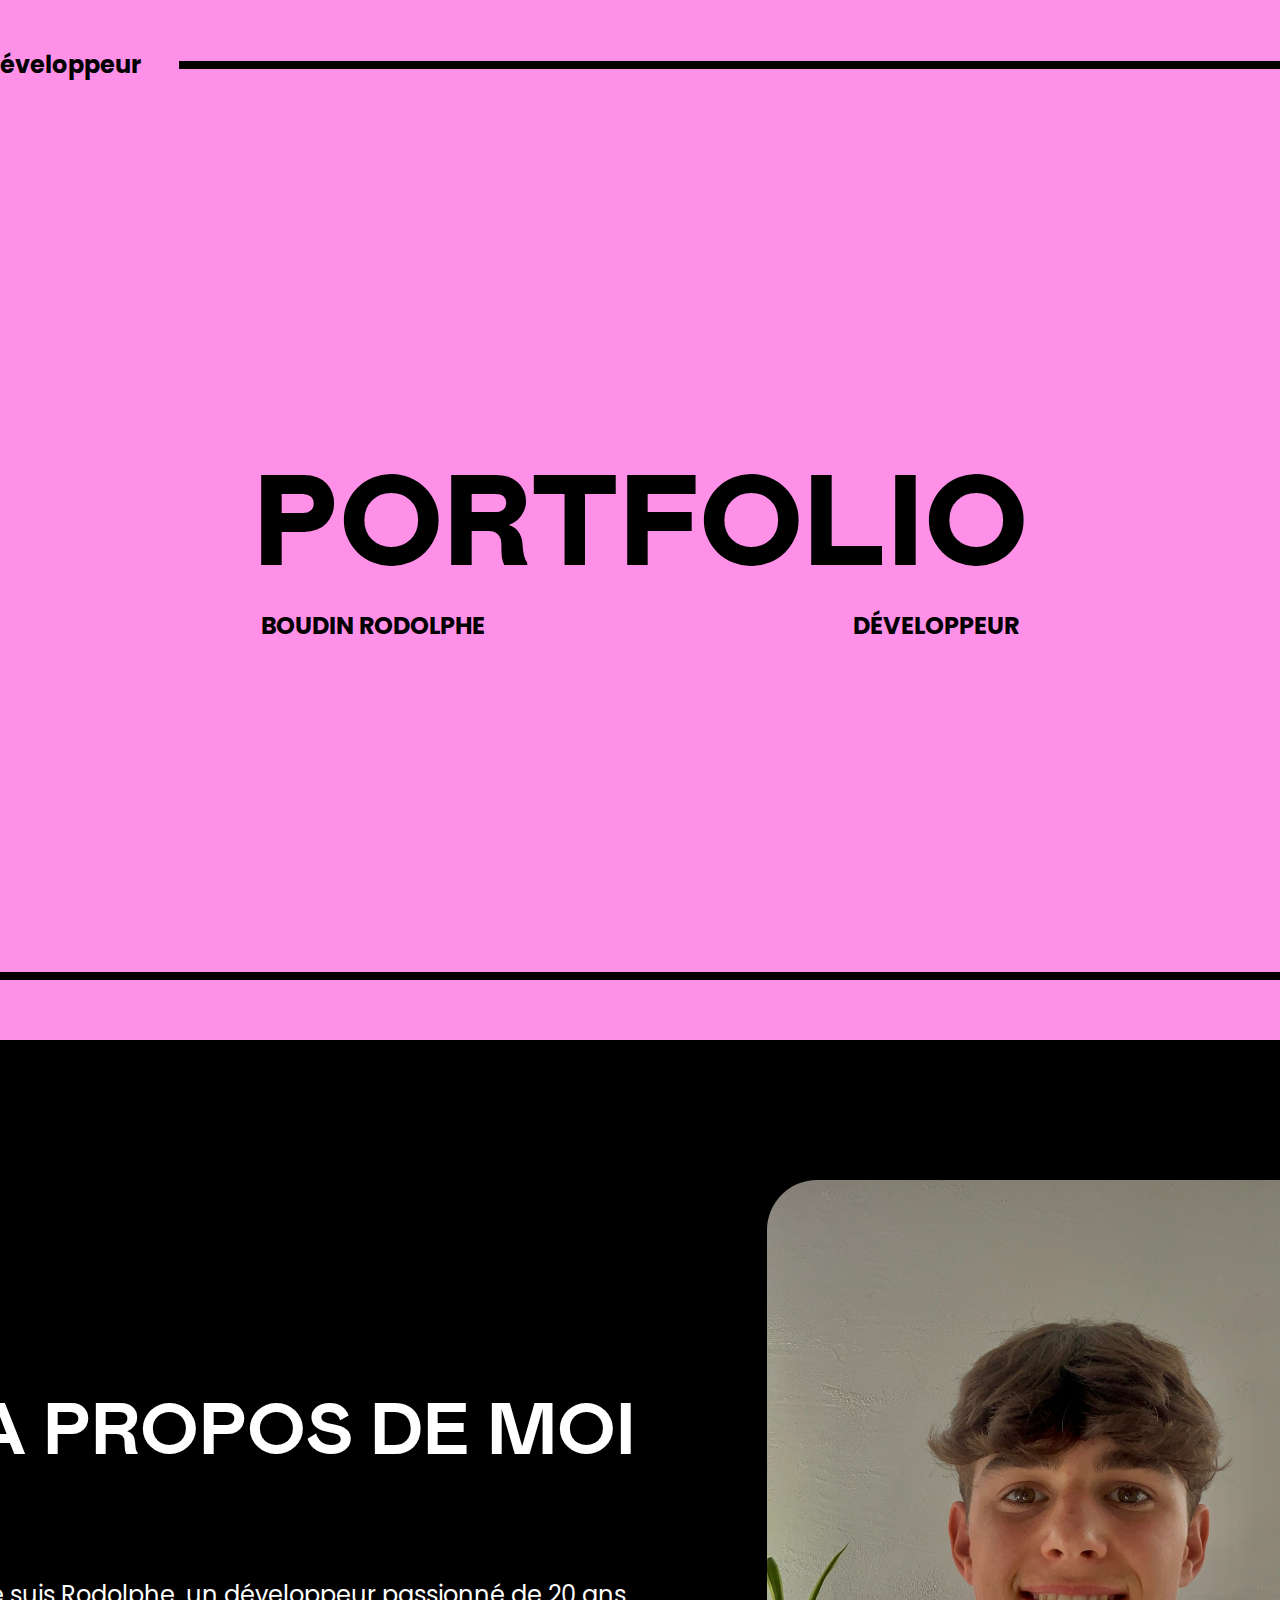
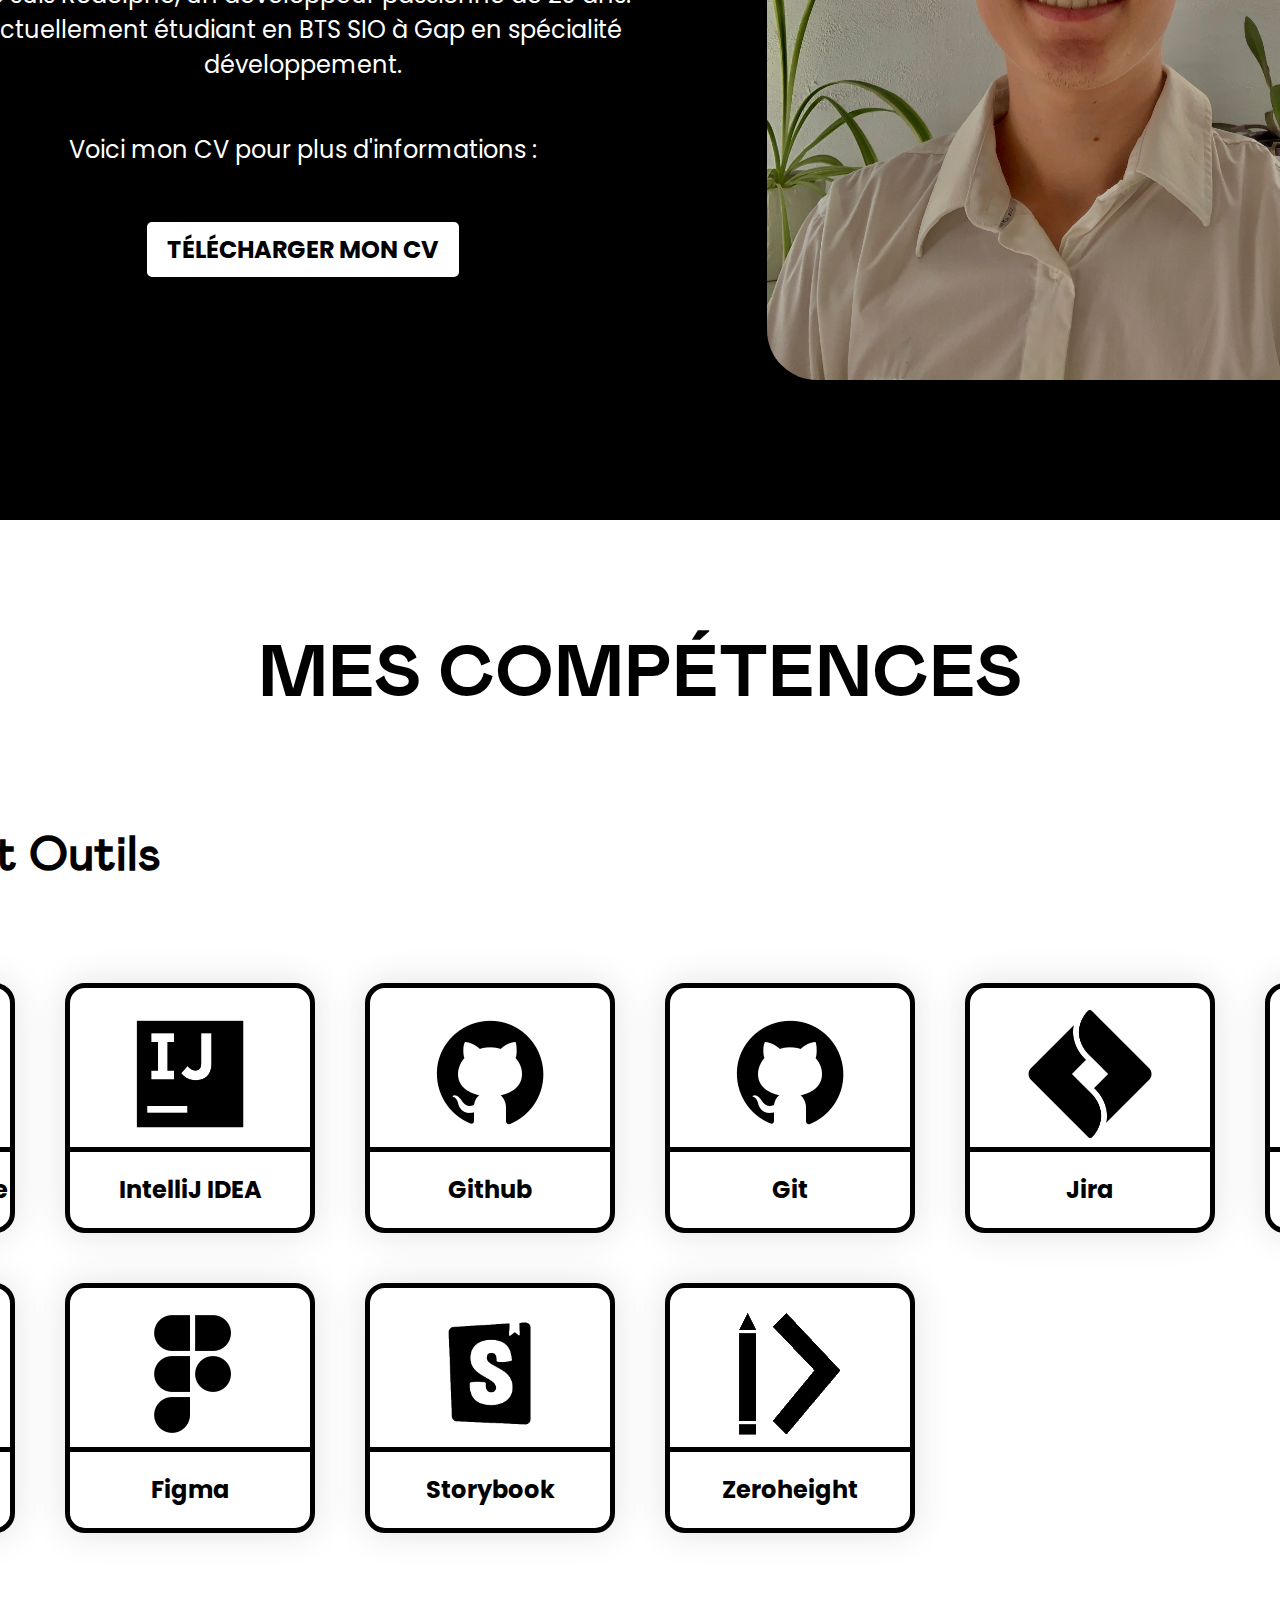
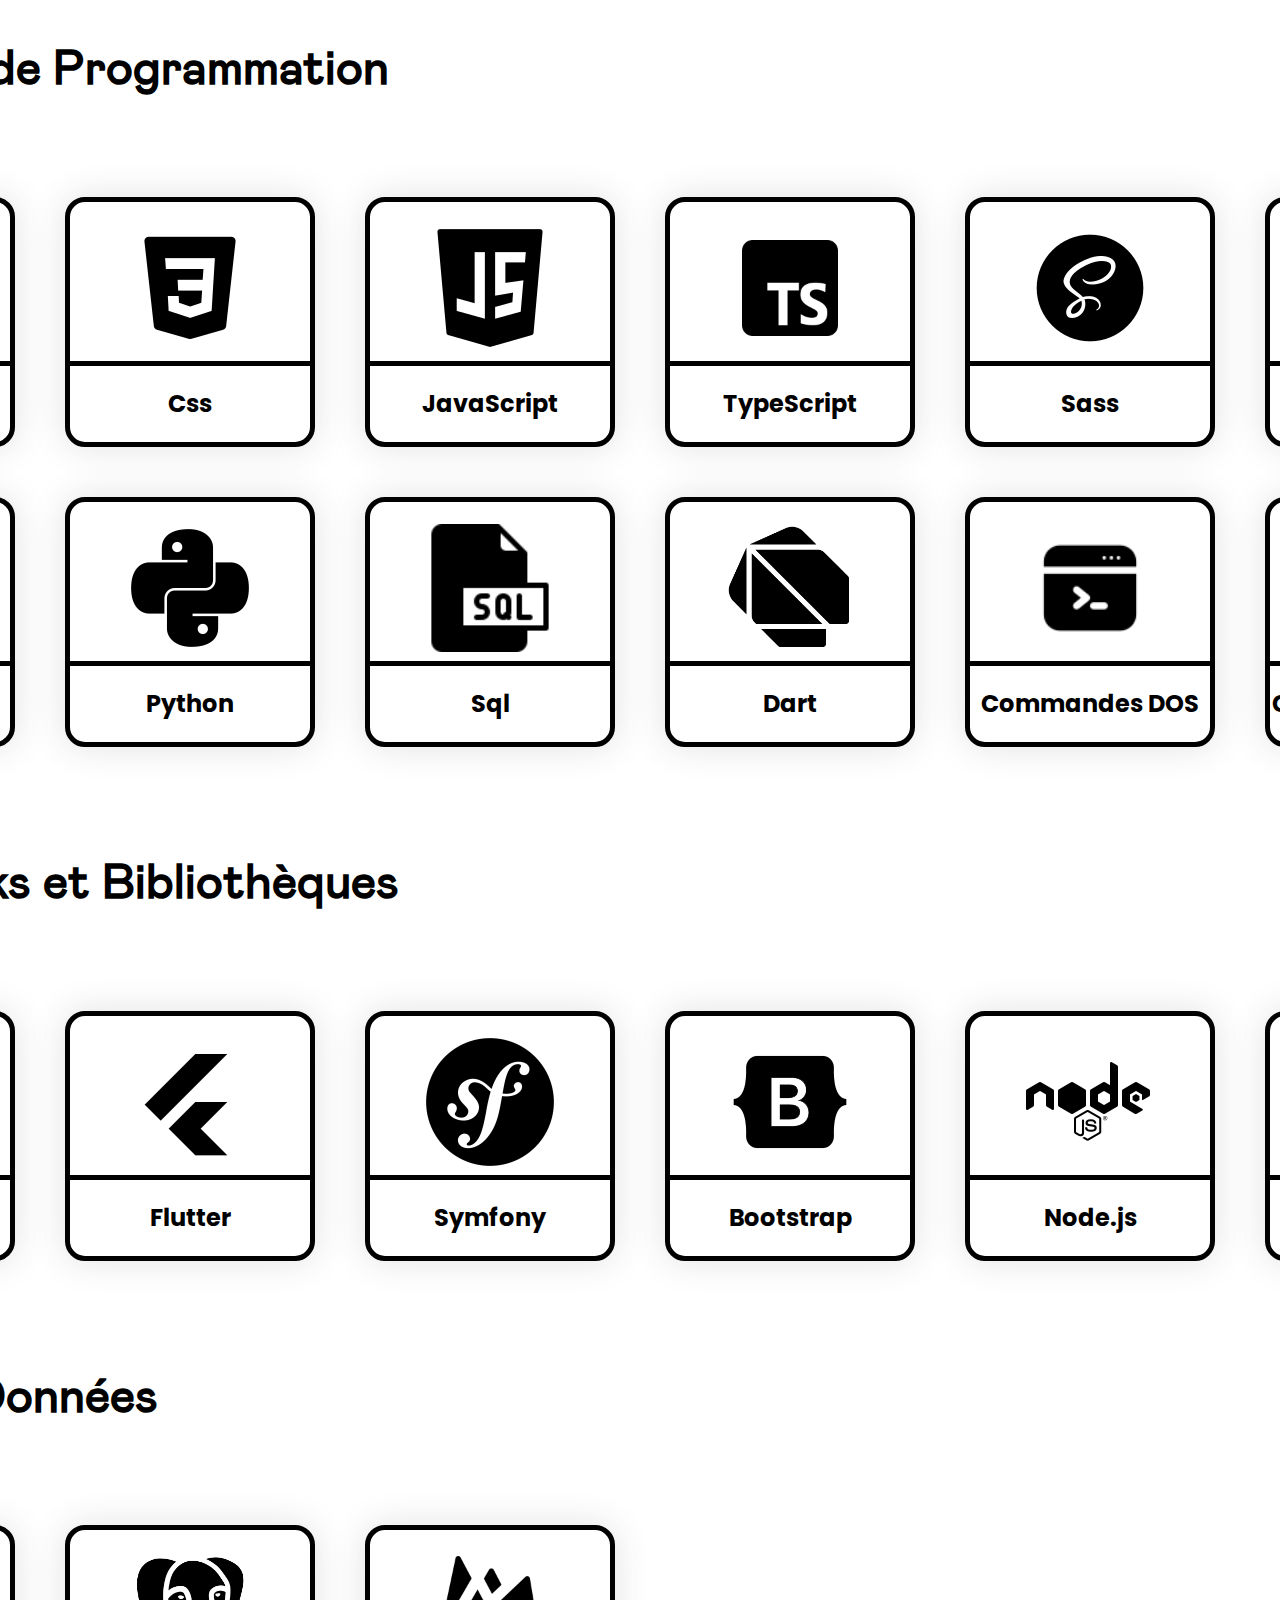
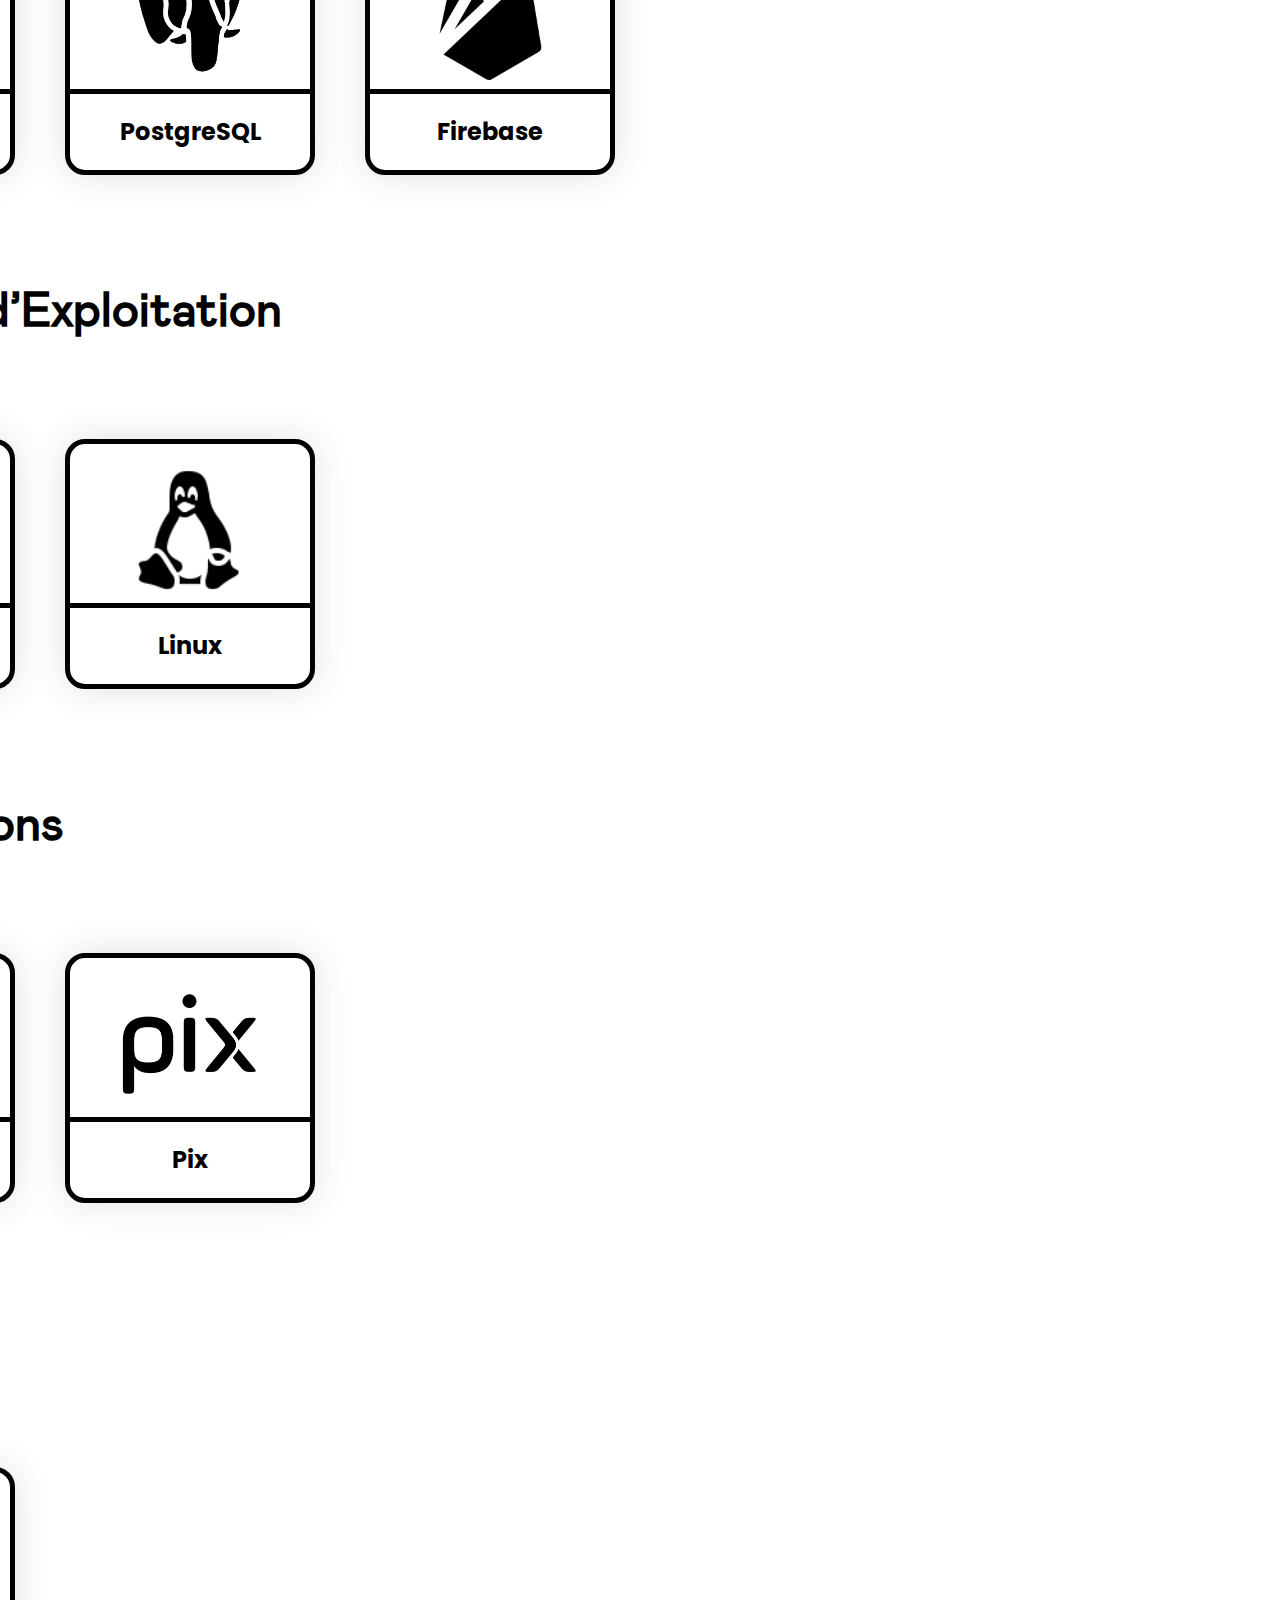
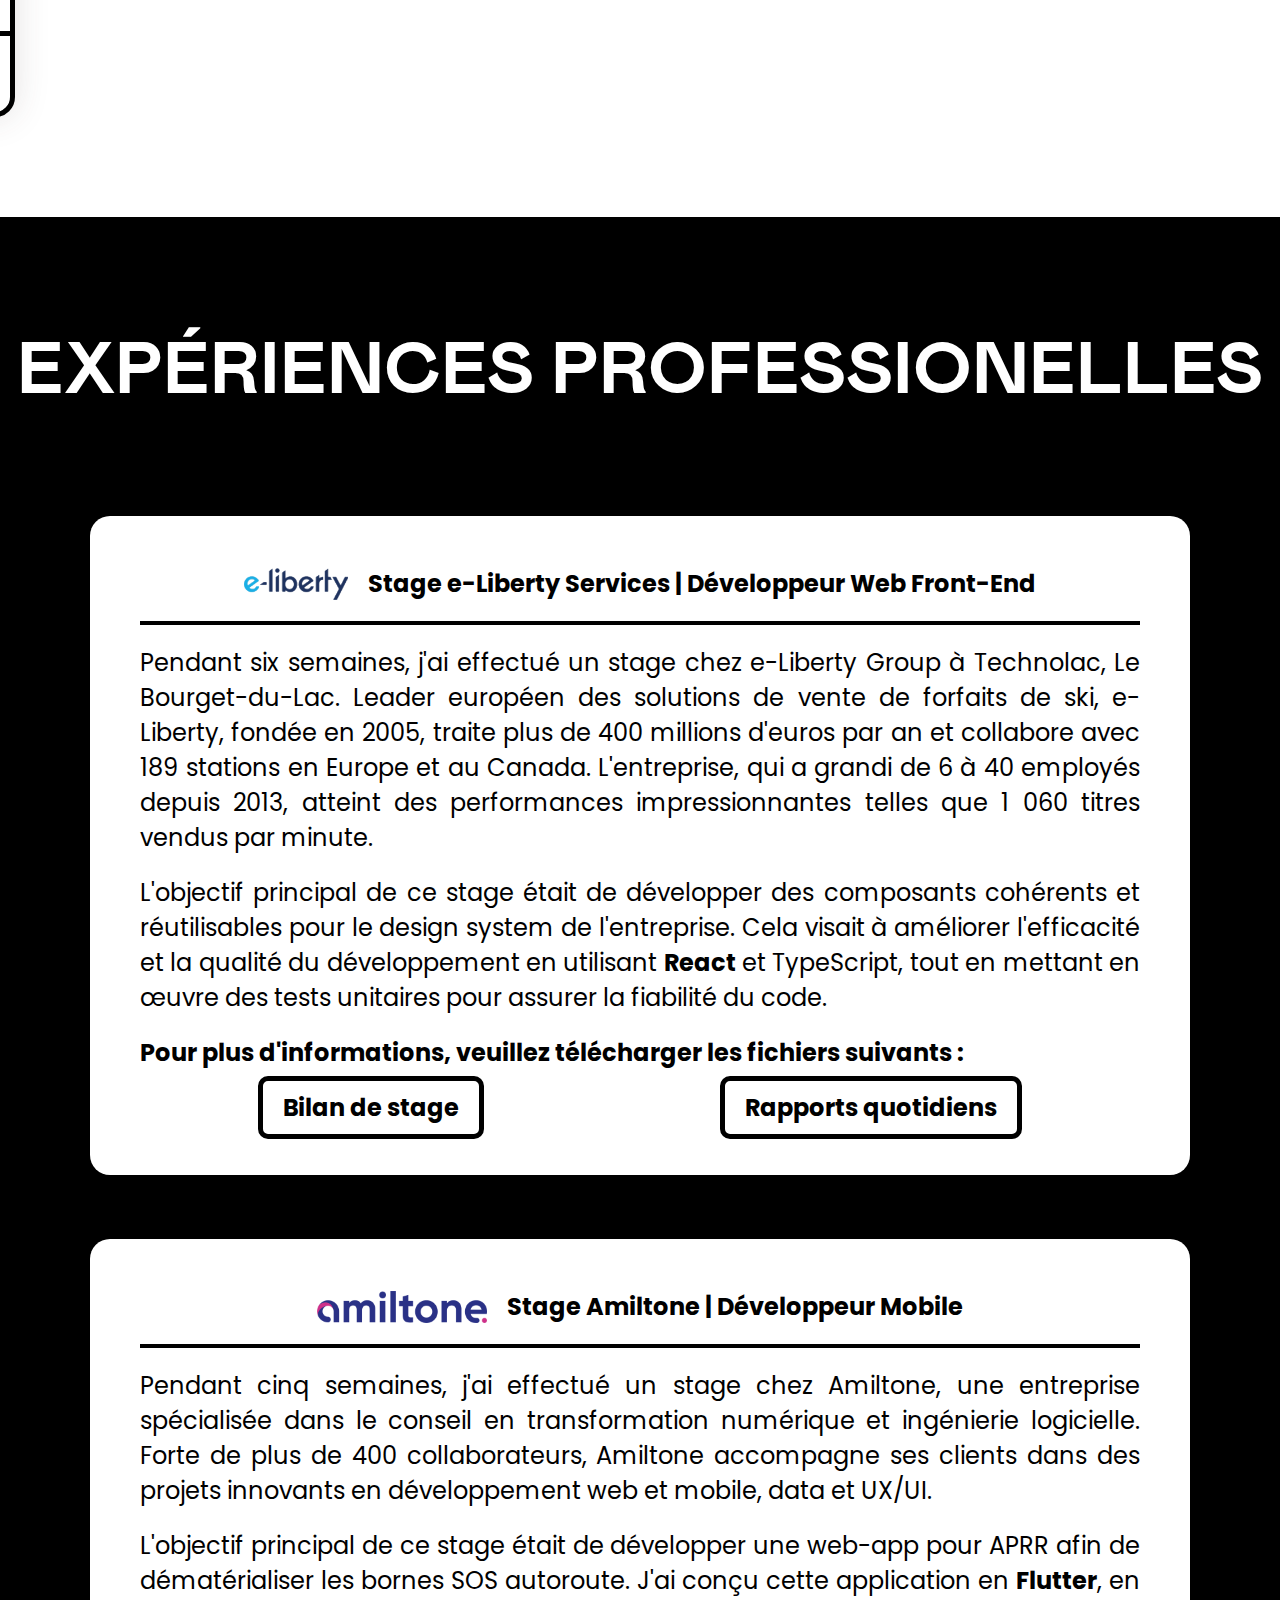
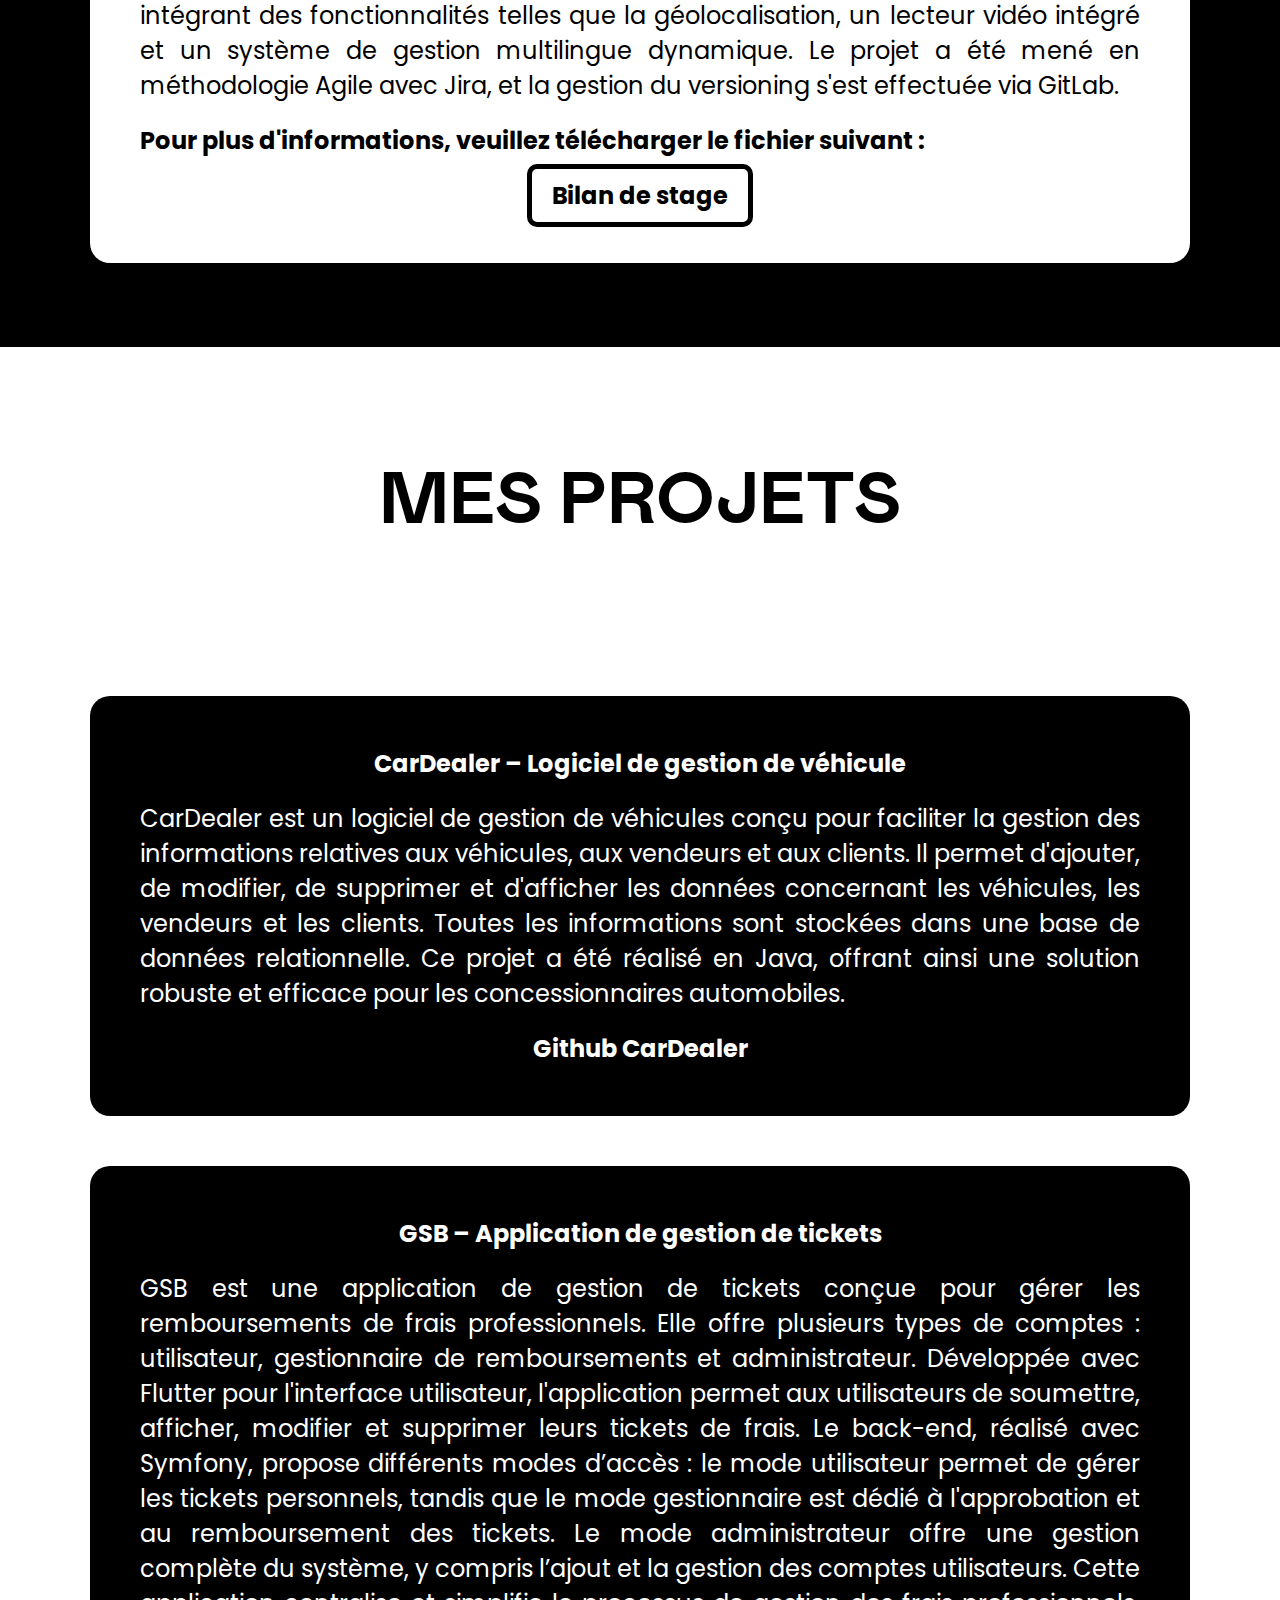
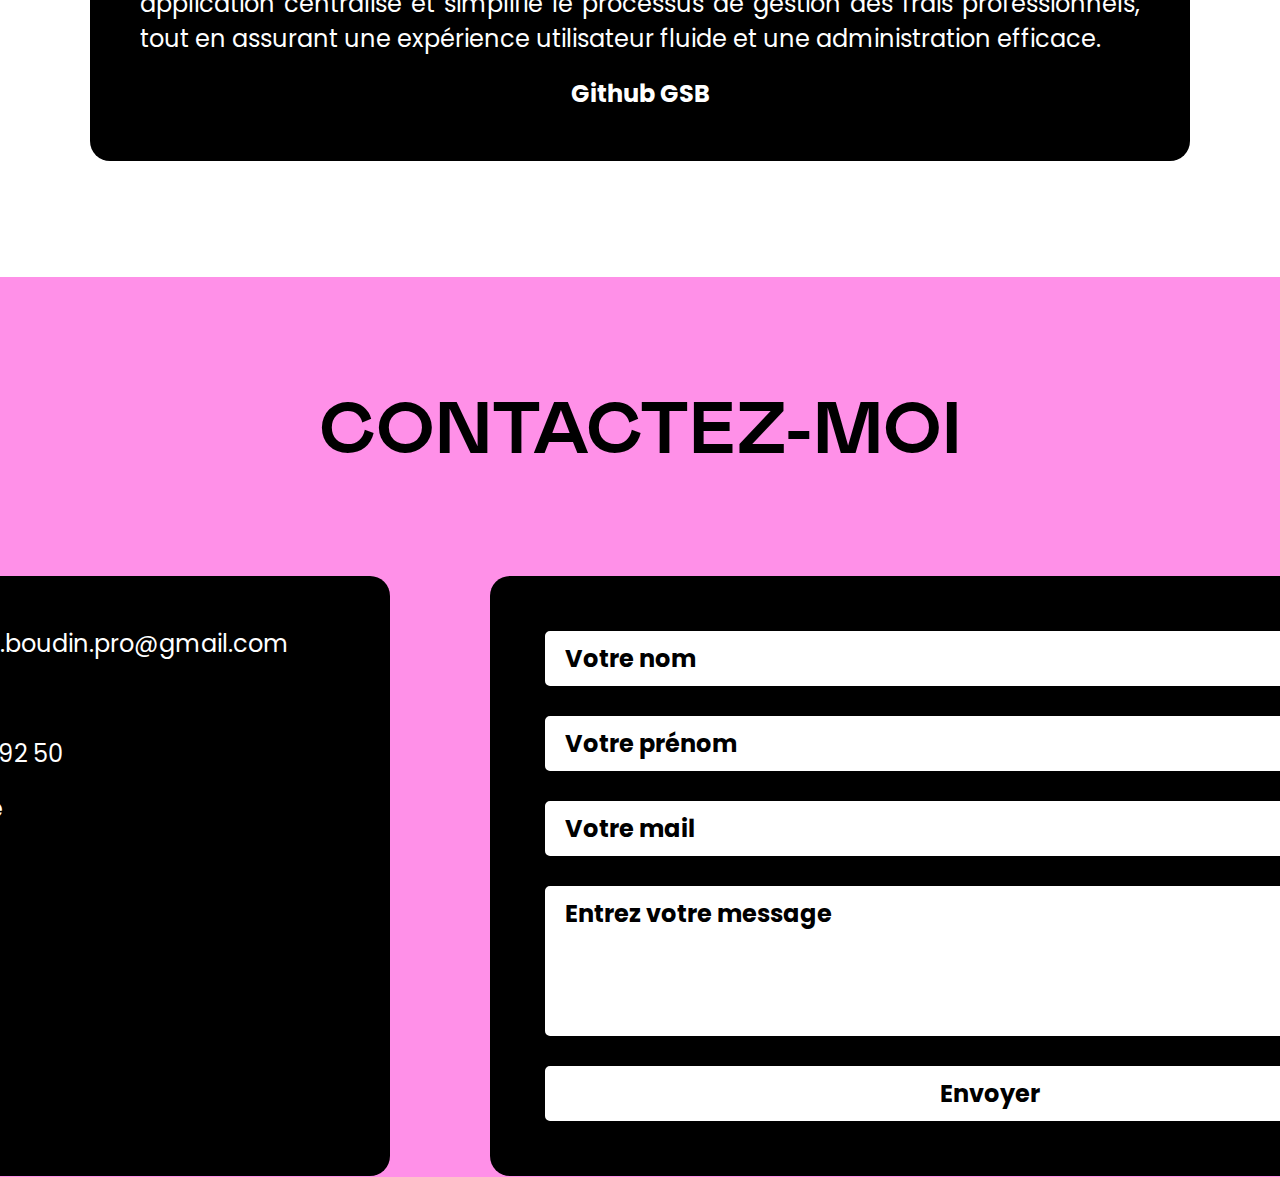
<file: index.html>
<!DOCTYPE html>
<html lang="fr">
  <head>
    <meta charset="UTF-8" />
    <meta name="viewport" content="width=device-width, initial-scale=1.0" />
    <link rel="stylesheet" href="src/assets/css/styles.css" />
    <link rel="preconnect" href="https://fonts.googleapis.com" />
    <link rel="preconnect" href="https://fonts.gstatic.com" crossorigin />
    <link
      href="https://fonts.googleapis.com/css2?family=Poppins:ital,wght@0,100;0,200;0,300;0,400;0,500;0,600;0,700;0,800;0,900;1,100;1,200;1,300;1,400;1,500;1,600;1,700;1,800;1,900&display=swap"
      rel="stylesheet"
    />
    <title>Portfolio Développeur | Rodolphe BOUDIN</title>
  </head>
  <body>
    <header>
      <!-- NAVIGATION -->
      <div class="navbar">
        <div class="navbar_left">
          <div class="logo">PORTFOLIO</div>
          <div>Développeur</div>
        </div>
        <div class="navbar_center">
          <div class="navbar_line"></div>
        </div>
        <div class="navbar_right">
          <a href="" class="button button-primary" id="menuBtnId">MENU</a>
          <!-- Bouton MENU pour afficher le menu déroulant -->
          <div class="navbar_right-menu" id="menuId">
            <a href="#aboutMeId">À propos de moi</a>
            <a href="#skillsId">Compétences</a>
            <a href="https://atom-toothbrush-079.notion.site/Veille-technologique-sur-les-avanc-es-de-l-IA-1a6dd40db59480d69b46e04230401d0d?pvs=4" target="_blank">Veilles</a>
            <a href="#professionalExperiencesId">Expériences professionnelles</a>
            <a href="src/assets/documents/Tableau_synthese.pdf" download="tableau_synthese.pdf" target="_blank">Tableau de synthèse</a>
            <a href="src/assets/documents/Attestation_stage_e-Liberty.pdf" download="attestation_stage_e-Liberty.pdf" target="_blank">Attestation de stage 1</a>
            <a href="src/assets/documents/Attestation_stage_Amiltone.pdf" download="attestation_stage_Amiltone.pdf" target="_blank">Attestation de stage 2</a>
            <a href="#projectsId">Projets</a>
            <a href="#contactId">Contact</a>
          </div>
        </div>
      </div>
      <div class="headerMain">
        <h1>PORTFOLIO</h1>
        <div class="headerMain_content">
          <div>BOUDIN RODOLPHE</div>
          <div>DÉVELOPPEUR</div>
        </div>
      </div>
      <div class="navbar_down">
        <div class="navbar_line"></div>
        <div>
          <a href="#contactId" class="button button-primary">CONTACT</a>
        </div>
      </div>
    </header>
    <main>
      <!-- A PROPOS DE MOI -->
      <div class="aboutMe" id="aboutMeId">
        <div class="aboutMe_container">
          <h2>A PROPOS DE MOI</h2>
          <div class="aboutMe_informations">
            <p>
              Je suis Rodolphe, un développeur passionné de 20 ans. Actuellement
              étudiant en BTS SIO à Gap en spécialité développement.
            </p>
            <p>Voici mon CV pour plus d'informations :</p>
            <a
              href="src/assets/documents/CV.pdf"
              download="cv_rodolphe.pdf"
              target="_blank"
              class="button button-secondary"
              >TÉLÉCHARGER MON CV</a
            >
          </div>
        </div>
        <div class="aboutMe_image">
          <img src="src/assets/images/Person.jpg" alt="Person" />
        </div>
      </div>

      <!-- MES COMPETENCES -->
      <div class="skills" id="skillsId">
        <h2>MES COMPÉTENCES</h2>
        <div class="skills_section">
          <h3>Logiciels et Outils</h3>
          <div class="skills_container">
            <div class="skills_box skills_box-tworows">
              <div class="skills_item">
                <div>
                  <img src="src/assets/images/VSCode.png" alt="" />
                </div>
                <div class="skills_description">Visual Studio Code</div>
              </div>
              <div class="skills_item">
                <div>
                  <img src="src/assets/images/IntelliJ.png" alt="" />
                </div>
                <div class="skills_description">IntelliJ IDEA</div>
              </div>
              <div class="skills_item">
                <div>
                  <img src="src/assets/images/Github.png" alt="" />
                </div>
                <div class="skills_description">Github</div>
              </div>
              <div class="skills_item">
                <div>
                  <img src="src/assets/images/Github.png" alt="" />
                </div>
                <div class="skills_description">Git</div>
              </div>
              <div class="skills_item">
                <div>
                  <img src="src/assets/images/Jira.png" alt="" />
                </div>
                <div class="skills_description">Jira</div>
              </div>
              <div class="skills_item">
                <div>
                  <img src="src/assets/images/Notion.png" alt="" />
                </div>
                <div class="skills_description">Notion</div>
              </div>
              <div class="skills_item">
                <div>
                  <img src="src/assets/images/Slack.png" alt="" />
                </div>
                <div class="skills_description">Slack</div>
              </div>
              <div class="skills_item">
                <div>
                  <img src="src/assets/images/Figma.png" alt="" />
                </div>
                <div class="skills_description">Figma</div>
              </div>
              <div class="skills_item">
                <div>
                  <img src="src/assets/images/Storybook.png" alt="" />
                </div>
                <div class="skills_description">Storybook</div>
              </div>
              <div class="skills_item">
                <div>
                  <img src="src/assets/images/Zeroheight.png" alt="" />
                </div>
                <div class="skills_description">Zeroheight</div>
              </div>
            </div>
          </div>
          <h3>Langages de Programmation</h3>
          <div class="skills_container">
            <div class="skills_box skills_box-tworows">
              <div class="skills_item">
                <div>
                  <img src="src/assets/images/Html.png" alt="" />
                </div>
                <div class="skills_description">Html</div>
              </div>
              <div class="skills_item">
                <div>
                  <img src="src/assets/images/Css.png" alt="" />
                </div>
                <div class="skills_description">Css</div>
              </div>
              <div class="skills_item">
                <div>
                  <img src="src/assets/images/JavaScript.png" alt="" />
                </div>
                <div class="skills_description">JavaScript</div>
              </div>
              <div class="skills_item">
                <div>
                  <img src="src/assets/images/TypeScript.png" alt="" />
                </div>
                <div class="skills_description">TypeScript</div>
              </div>
              <div class="skills_item">
                <div>
                  <img src="src/assets/images/Sass.png" alt="" />
                </div>
                <div class="skills_description">Sass</div>
              </div>
              <div class="skills_item">
                <div>
                  <img src="src/assets/images/Php.png" alt="" />
                </div>
                <div class="skills_description">Php</div>
              </div>
              <div class="skills_item">
                <div>
                  <img src="src/assets/images/Java.png" alt="" />
                </div>
                <div class="skills_description">Java</div>
              </div>
              <div class="skills_item">
                <div>
                  <img src="src/assets/images/Python.png" alt="" />
                </div>
                <div class="skills_description">Python</div>
              </div>
              <div class="skills_item">
                <div>
                  <img src="src/assets/images/Sql.png" alt="" />
                </div>
                <div class="skills_description">Sql</div>
              </div>
              <div class="skills_item">
                <div>
                  <img src="src/assets/images/Dart.png" alt="" />
                </div>
                <div class="skills_description">Dart</div>
              </div>
              <div class="skills_item">
                <div>
                  <img src="src/assets/images/CommandesDOS.png" alt="" />
                </div>
                <div class="skills_description">Commandes DOS</div>
              </div>
              <div class="skills_item">
                <div>
                  <img src="src/assets/images/CommandesLINUX.png" alt="" />
                </div>
                <div class="skills_description">Commandes LINUX</div>
              </div>
            </div>
          </div>
          <h3>Frameworks et Bibliothèques</h3>
          <div class="skills_container">
            <div class="skills_box">
              <div class="skills_item">
                <div>
                  <img src="src/assets/images/React.png" alt="" />
                </div>
                <div class="skills_description">React</div>
              </div>
              <div class="skills_item">
                <div>
                  <img src="src/assets/images/Flutter.png" alt="" />
                </div>
                <div class="skills_description">Flutter</div>
              </div>
              <div class="skills_item">
                <div>
                  <img src="src/assets/images/Symfony.png" alt="" />
                </div>
                <div class="skills_description">Symfony</div>
              </div>
              <div class="skills_item">
                <div>
                  <img src="src/assets/images/Bootstrap.png" alt="" />
                </div>
                <div class="skills_description">Bootstrap</div>
              </div>
              <div class="skills_item">
                <div>
                  <img src="src/assets/images/Node.png" alt="" />
                </div>
                <div class="skills_description">Node.js</div>
              </div>
              <div class="skills_item">
                <div>
                  <img src="src/assets/images/Jest.png" alt="" />
                </div>
                <div class="skills_description">Jest</div>
              </div>
            </div>
          </div>
          <h3>Bases de Données</h3>
          <div class="skills_container">
            <div class="skills_box">
              <div class="skills_item">
                <div>
                  <img src="src/assets/images/MySQL.png" alt="" />
                </div>
                <div class="skills_description">MySQL</div>
              </div>
              <div class="skills_item">
                <div>
                  <img src="src/assets/images/PostgreSQL.png" alt="" />
                </div>
                <div class="skills_description">PostgreSQL</div>
              </div>
              <div class="skills_item">
                <div>
                  <img src="src/assets/images/Firebase.png" alt="" />
                </div>
                <div class="skills_description">Firebase</div>
              </div>
            </div>
          </div>
          <h3>Systèmes d’Exploitation</h3>
          <div class="skills_container">
            <div class="skills_box">
              <div class="skills_item">
                <div>
                  <img src="src/assets/images/Microsoft.png" alt="" />
                </div>
                <div class="skills_description">Microsoft</div>
              </div>
              <div class="skills_item">
                <div>
                  <img src="src/assets/images/Linux.png" alt="" />
                </div>
                <div class="skills_description">Linux</div>
              </div>
            </div>
          </div>
          <h3>Certifications</h3>
          <div class="skills_container">
            <div class="skills_box">
              <div class="skills_item">
                <div>
                  <img src="src/assets/images/Bac.png" alt="" />
                </div>
                <div class="skills_description">Baccalauréat</div>
              </div>
              <div class="skills_item">
                <div>
                  <img src="src/assets/images/Pix.png" alt="" />
                </div>
                <div class="skills_description">Pix</div>
              </div>
            </div>
          </div>
          <h3>Veilles</h3>
          <div class="skills_container">
            <div class="skills_box">
              <a
                href="https://atom-toothbrush-079.notion.site/Veille-technologique-sur-les-avanc-es-de-l-IA-1a6dd40db59480d69b46e04230401d0d?pvs=4"
                class="skills_item skills_item-veille"
                target="_blank"
              >
                <div>
                  <img src="src/assets/images/Ai.png" alt="" />
                </div>
                <div class="skills_description">IA</div>
              </a>
            </div>
          </div>
        </div>
      </div>

      <!-- EXPERIENCES PROFESSIONELLES -->
      <div class="professionalExperiences" id="professionalExperiencesId">
        <h2>EXPÉRIENCES PROFESSIONELLES</h2>
        <div class="professionalExperiences_section">
          <div class="professionalExperiences_container">
            <div class="professionalExperiences_title">
              <img src="src/assets/images/E-Liberty.png" alt="logo e-Liberty" />
              <h4>Stage e-Liberty Services | Développeur Web Front-End</h4>
            </div>
            <div class="professionalExperiences_informations">
              <div>
                Pendant six semaines, j'ai effectué un stage chez e-Liberty
                Group à Technolac, Le Bourget-du-Lac. Leader européen des
                solutions de vente de forfaits de ski, e-Liberty, fondée en
                2005, traite plus de 400 millions d'euros par an et collabore
                avec 189 stations en Europe et au Canada. L'entreprise, qui a
                grandi de 6 à 40 employés depuis 2013, atteint des performances
                impressionnantes telles que 1 060 titres vendus par minute.
              </div>
              <div>
                L'objectif principal de ce stage était de développer des
                composants cohérents et réutilisables pour le design system de
                l'entreprise. Cela visait à améliorer l'efficacité et la qualité
                du développement en utilisant <strong>React</strong> et
                TypeScript, tout en mettant en œuvre des tests unitaires pour
                assurer la fiabilité du code.
              </div>
              <div class="professionalExperiences_download">
                <div>
                  <strong
                    >Pour plus d'informations, veuillez télécharger les fichiers
                    suivants :</strong
                  >
                </div>
                <ul>
                  <li>
                    <a
                      href="src/assets/documents/Bilan_stage_e-Liberty.pdf"
                      class="button button-secondary"
                      download="document/bilan_stage_e-Liberty.pdf"
                      target="_blank"
                      >Bilan de stage</a
                    >
                  </li>
                  <li>
                    <a
                      href="src/assets/documents/Rapport_quotidien_e-Liberty.pdf"
                      class="button button-secondary"
                      download="document/rapport_quotidien_e-Liberty.pdf"
                      target="_blank"
                      >Rapports quotidiens</a
                    >
                  </li>
                </ul>
              </div>
            </div>
          </div>
          <div class="professionalExperiences_container">
            <div class="professionalExperiences_title">
              <img src="src/assets/images/Amiltone.png" alt="logo Amiltone" />
              <h4>Stage Amiltone | Développeur Mobile</h4>
            </div>
            <div class="professionalExperiences_informations">
              <div>
                Pendant cinq semaines, j'ai effectué un stage chez Amiltone, une
                entreprise spécialisée dans le conseil en transformation
                numérique et ingénierie logicielle. Forte de plus de 400
                collaborateurs, Amiltone accompagne ses clients dans des projets
                innovants en développement web et mobile, data et UX/UI.
              </div>
              <div>
                L'objectif principal de ce stage était de développer une web-app
                pour APRR afin de dématérialiser les bornes SOS autoroute. J'ai
                conçu cette application en <strong>Flutter</strong>, en
                intégrant des fonctionnalités telles que la géolocalisation, un
                lecteur vidéo intégré et un système de gestion multilingue
                dynamique. Le projet a été mené en méthodologie Agile avec Jira,
                et la gestion du versioning s'est effectuée via GitLab.
              </div>
              <div class="professionalExperiences_download">
                <div>
                  <strong
                    >Pour plus d'informations, veuillez télécharger le fichier
                    suivant :</strong
                  >
                </div>
                <ul>
                  <li>
                    <a
                      href="src/assets/documents/Bilan_Stage_Amiltone.pdf"
                      class="button button-secondary"
                      download="document/bilan_stage_amiltone.pdf"
                      target="_blank"
                      >Bilan de stage</a
                    >
                  </li>
                </ul>
              </div>
            </div>
          </div>
        </div>
      </div>

      <!-- PROJETS -->
      <div class="projects" id="projectsId">
        <h2>MES PROJETS</h2>
        <div class="projects_container">
          <h4>CarDealer – Logiciel de gestion de véhicule</h4>
          <div class="projects_informations">
            CarDealer est un logiciel de gestion de véhicules conçu pour
            faciliter la gestion des informations relatives aux véhicules, aux
            vendeurs et aux clients. Il permet d'ajouter, de modifier, de
            supprimer et d'afficher les données concernant les véhicules, les
            vendeurs et les clients. Toutes les informations sont stockées dans
            une base de données relationnelle. Ce projet a été réalisé en Java,
            offrant ainsi une solution robuste et efficace pour les
            concessionnaires automobiles.
          </div>
          <a href="https://github.com/RodolpheBd/CarDealer" target="_blank"
            >Github CarDealer</a
          >
        </div>
        <div class="projects_container">
          <h4>GSB – Application de gestion de tickets</h4>
          <div class="projects_informations">
            GSB est une application de gestion de tickets conçue pour gérer les
            remboursements de frais professionnels. Elle offre plusieurs types
            de comptes : utilisateur, gestionnaire de remboursements et
            administrateur. Développée avec Flutter pour l'interface
            utilisateur, l'application permet aux utilisateurs de soumettre,
            afficher, modifier et supprimer leurs tickets de frais. Le back-end,
            réalisé avec Symfony, propose différents modes d’accès : le mode
            utilisateur permet de gérer les tickets personnels, tandis que le
            mode gestionnaire est dédié à l'approbation et au remboursement des
            tickets. Le mode administrateur offre une gestion complète du
            système, y compris l’ajout et la gestion des comptes utilisateurs.
            Cette application centralise et simplifie le processus de gestion
            des frais professionnels, tout en assurant une expérience
            utilisateur fluide et une administration efficace.
          </div>
          <a href="https://github.com/RodolpheBd/GSB" target="_blank"
            >Github GSB</a
          >
        </div>
      </div>
    </main>
    <footer>
      <!-- CONTACTE -->
      <div class="contact" id="contactId">
        <h2>CONTACTEZ-MOI</h2>
        <div class="contact_container">
          <div class="contact_informations">
            <div class="contact_box">
              <img src="src/assets/images/Mail.png" alt="" />
              <a href="mailto:rodolphe.boudin.pro@gmail.com" target="_blank"
                >rodolphe.boudin.pro@gmail.com</a
              >
            </div>
            <div class="contact_box">
              <img src="src/assets/images/LinkedIn.png" alt="" />
              <a
                href="https://www.linkedin.com/in/rodolphe-boudin-55b4202b3/"
                target="_blank"
                >LinkedIn</a
              >
            </div>
            <div class="contact_box">
              <img src="src/assets/images/Phone.png" alt="" />
              <a href="0766609250" target="_blank">07 66 60 92 50</a>
            </div>
            <div class="contact_box">
              <img src="src/assets/images/Location.png" alt="" />
              <a
                href="https://maps.app.goo.gl/wQs6VsqjCqUaFQeV6"
                target="_blank"
                >Grenoble</a
              >
            </div>
          </div>
          <div>
            <form
              class="contact_sendMail"
              method="post"
              action="mailto:rodolphe.boudin.pro@gmail.com"
            >
              <input
                type="text"
                name="nom"
                id="nom"
                placeholder="Votre nom"
                required
              />
              <input
                type="text"
                name="prenom"
                id="prenom"
                placeholder="Votre prénom"
                required
              />
              <input
                type="email"
                name="email"
                id="email"
                placeholder="Votre mail"
                required
              />
              <textarea
                name="message"
                id="message"
                placeholder="Entrez votre message"
                required
              ></textarea>
              <input
                class="button button-secondary"
                type="submit"
                value="Envoyer"
              />
            </form>
          </div>
        </div>
      </div>
    </footer>
    <script src="src/assets/js/script.js"></script>
  </body>
</html>
</file>
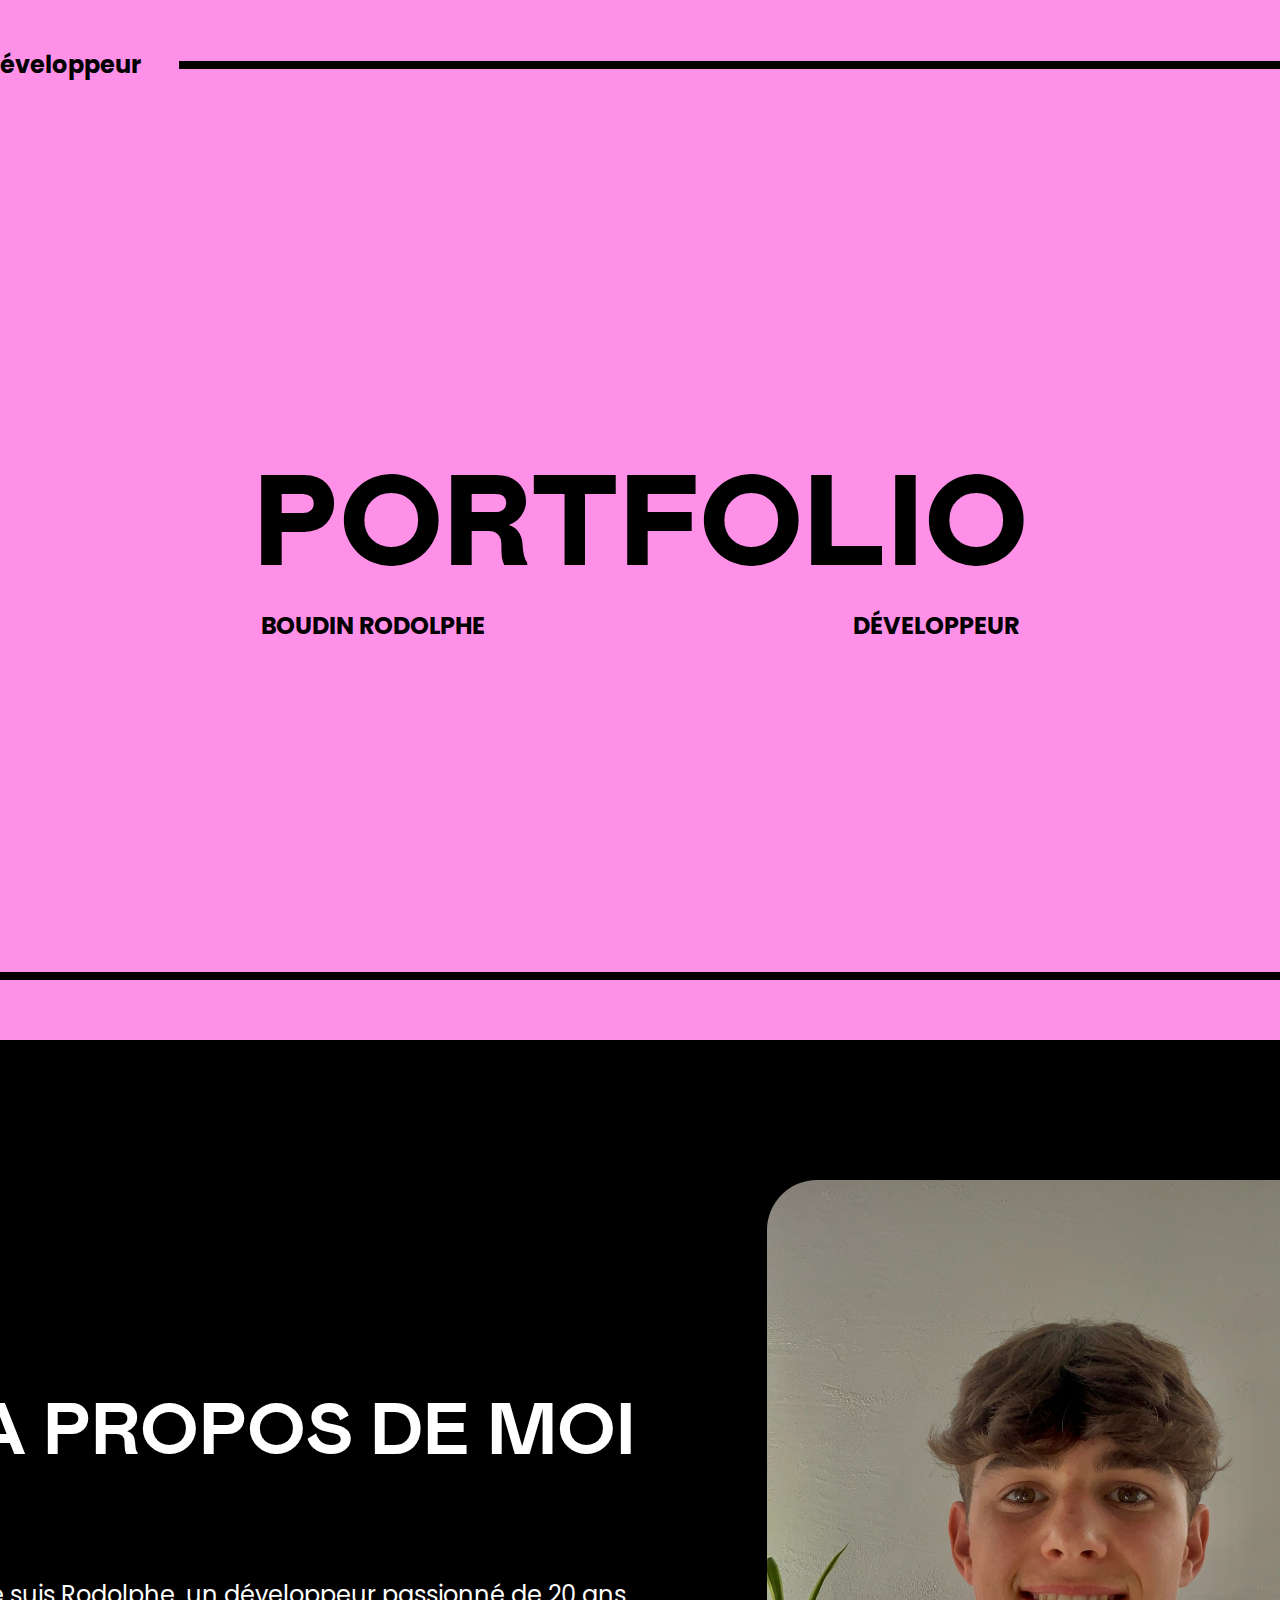
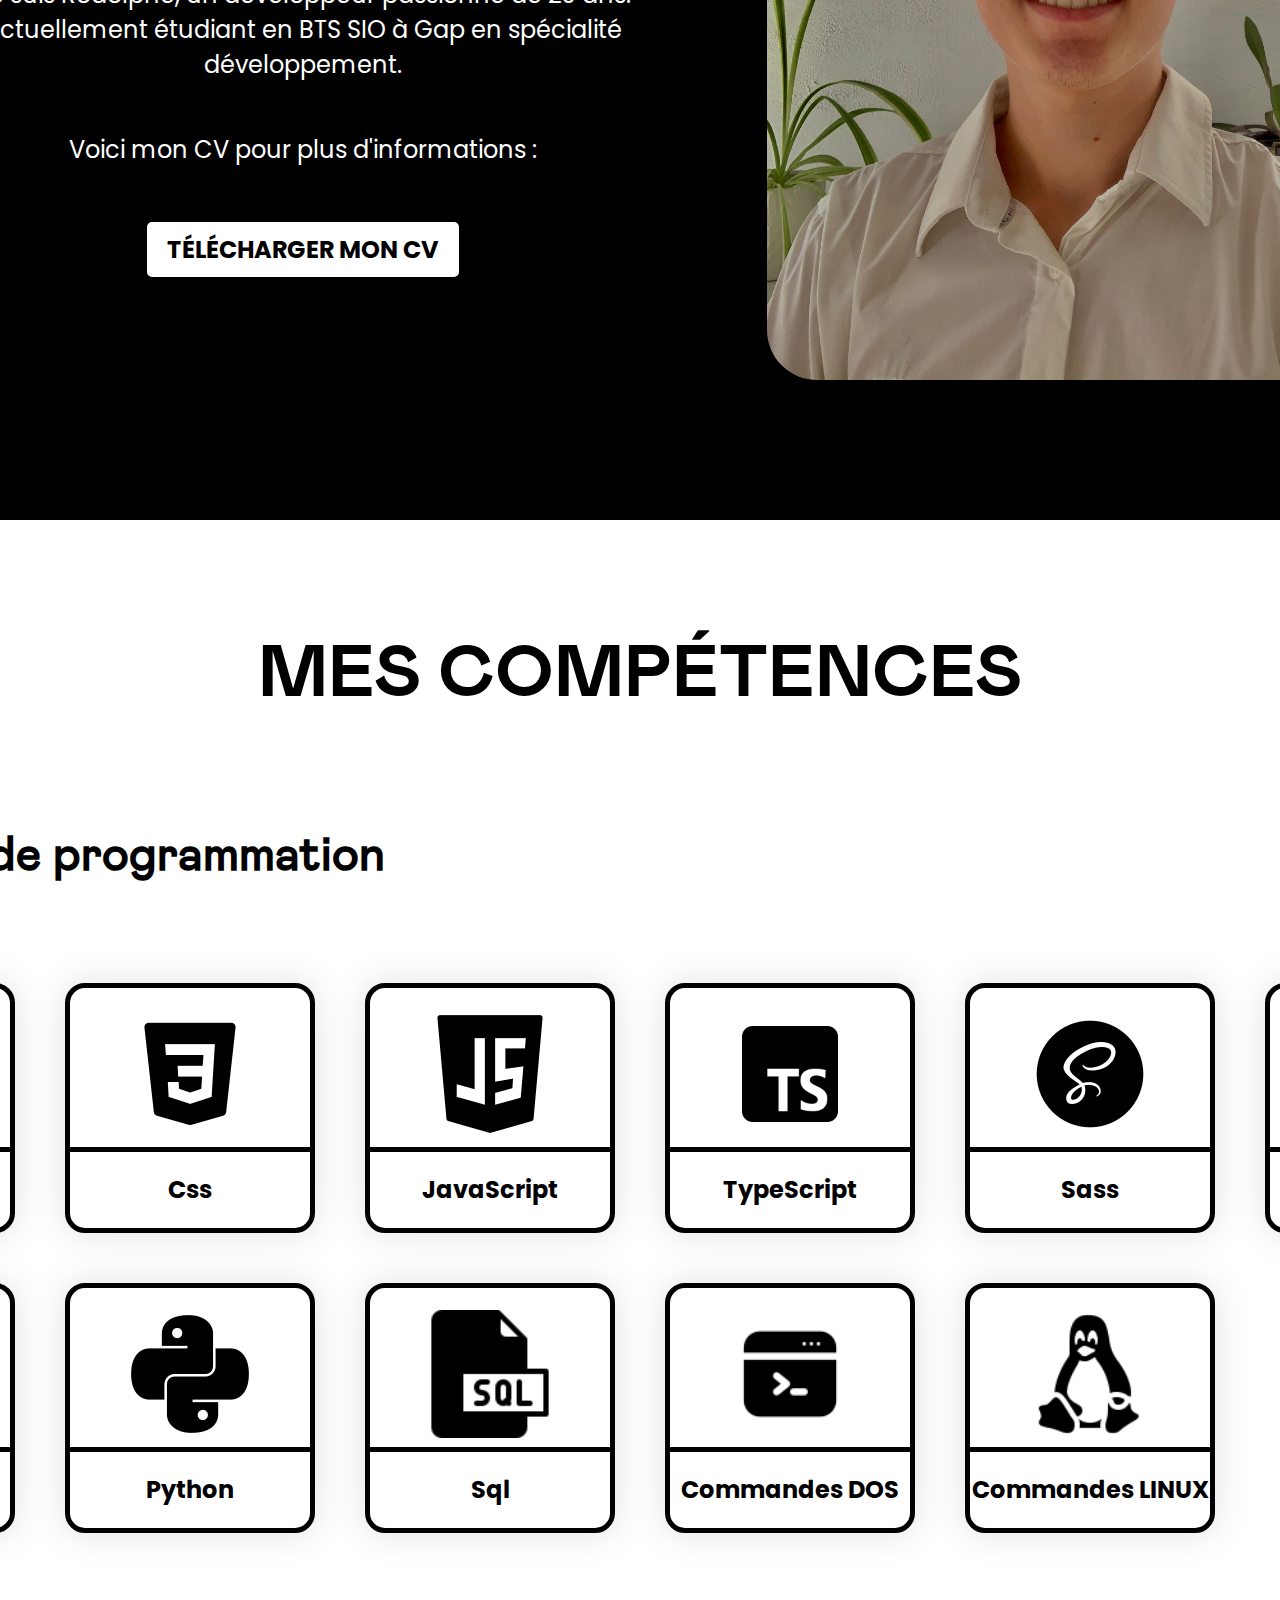
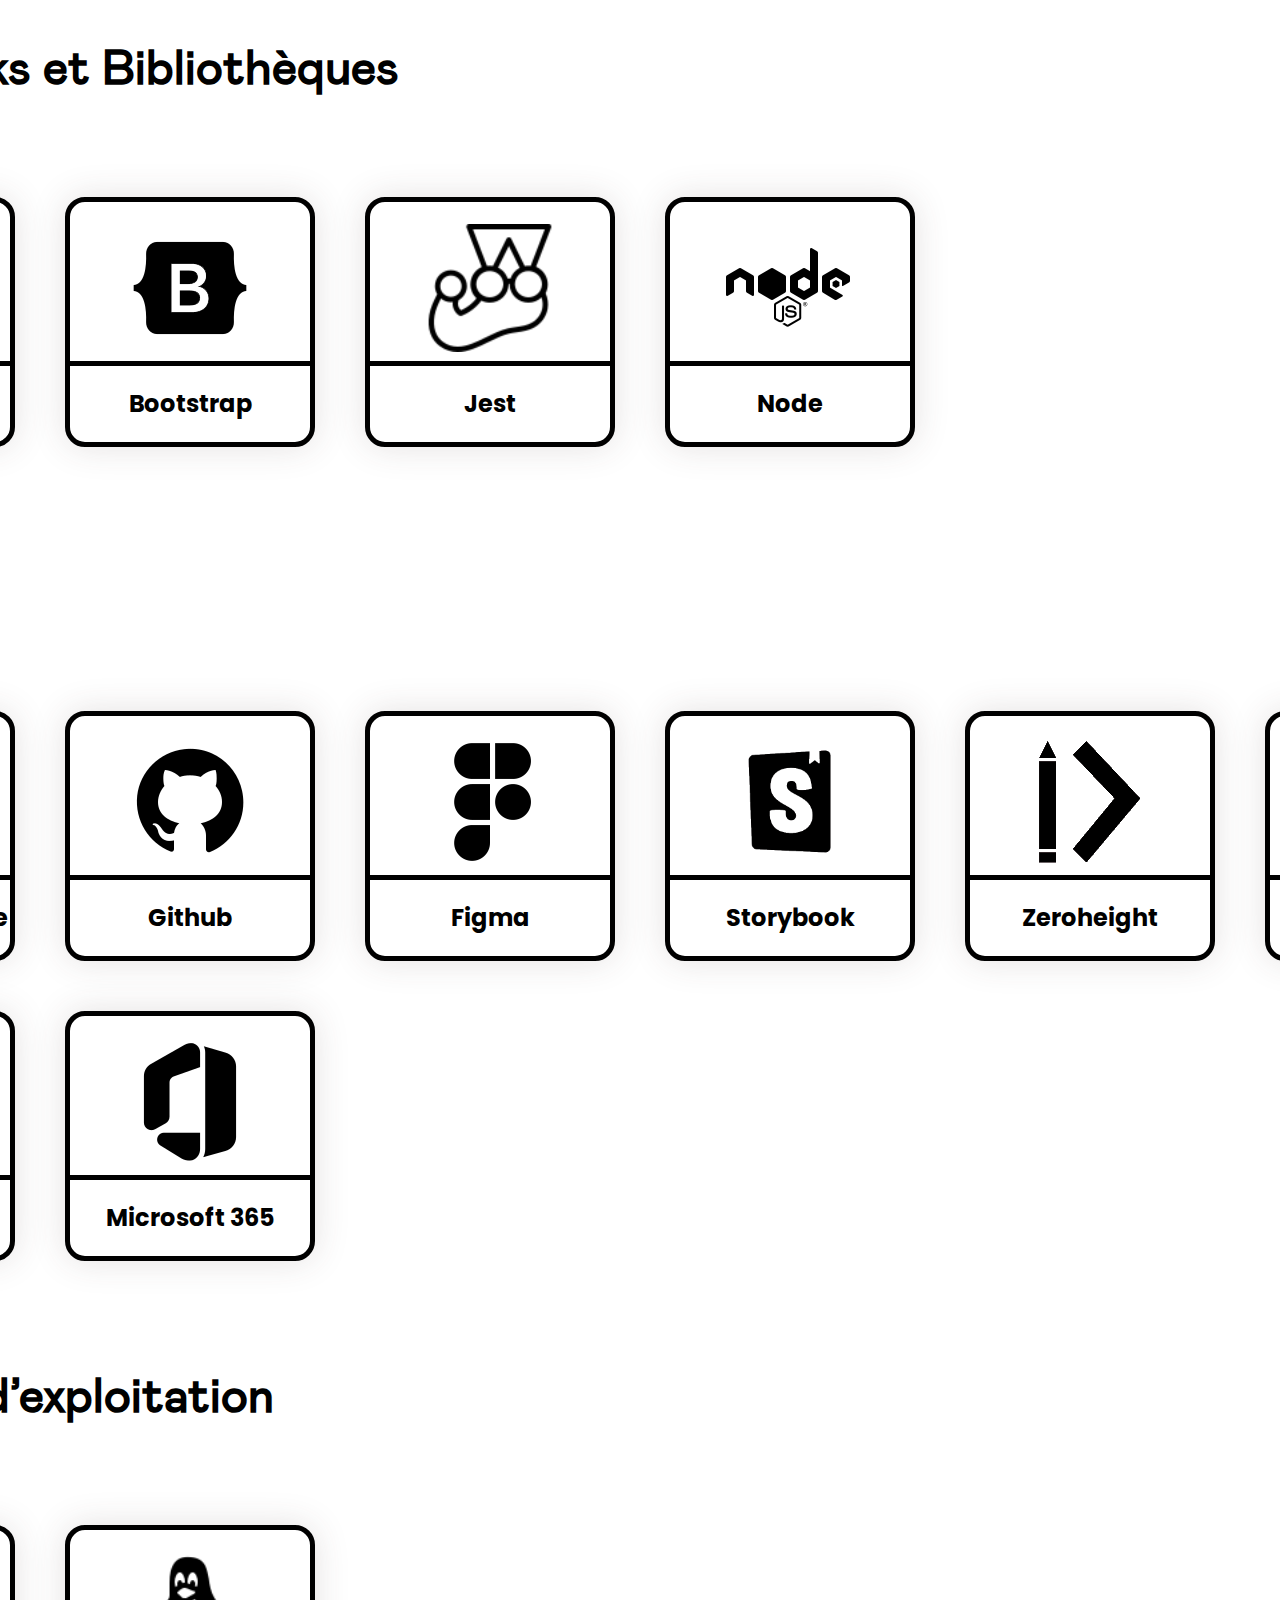
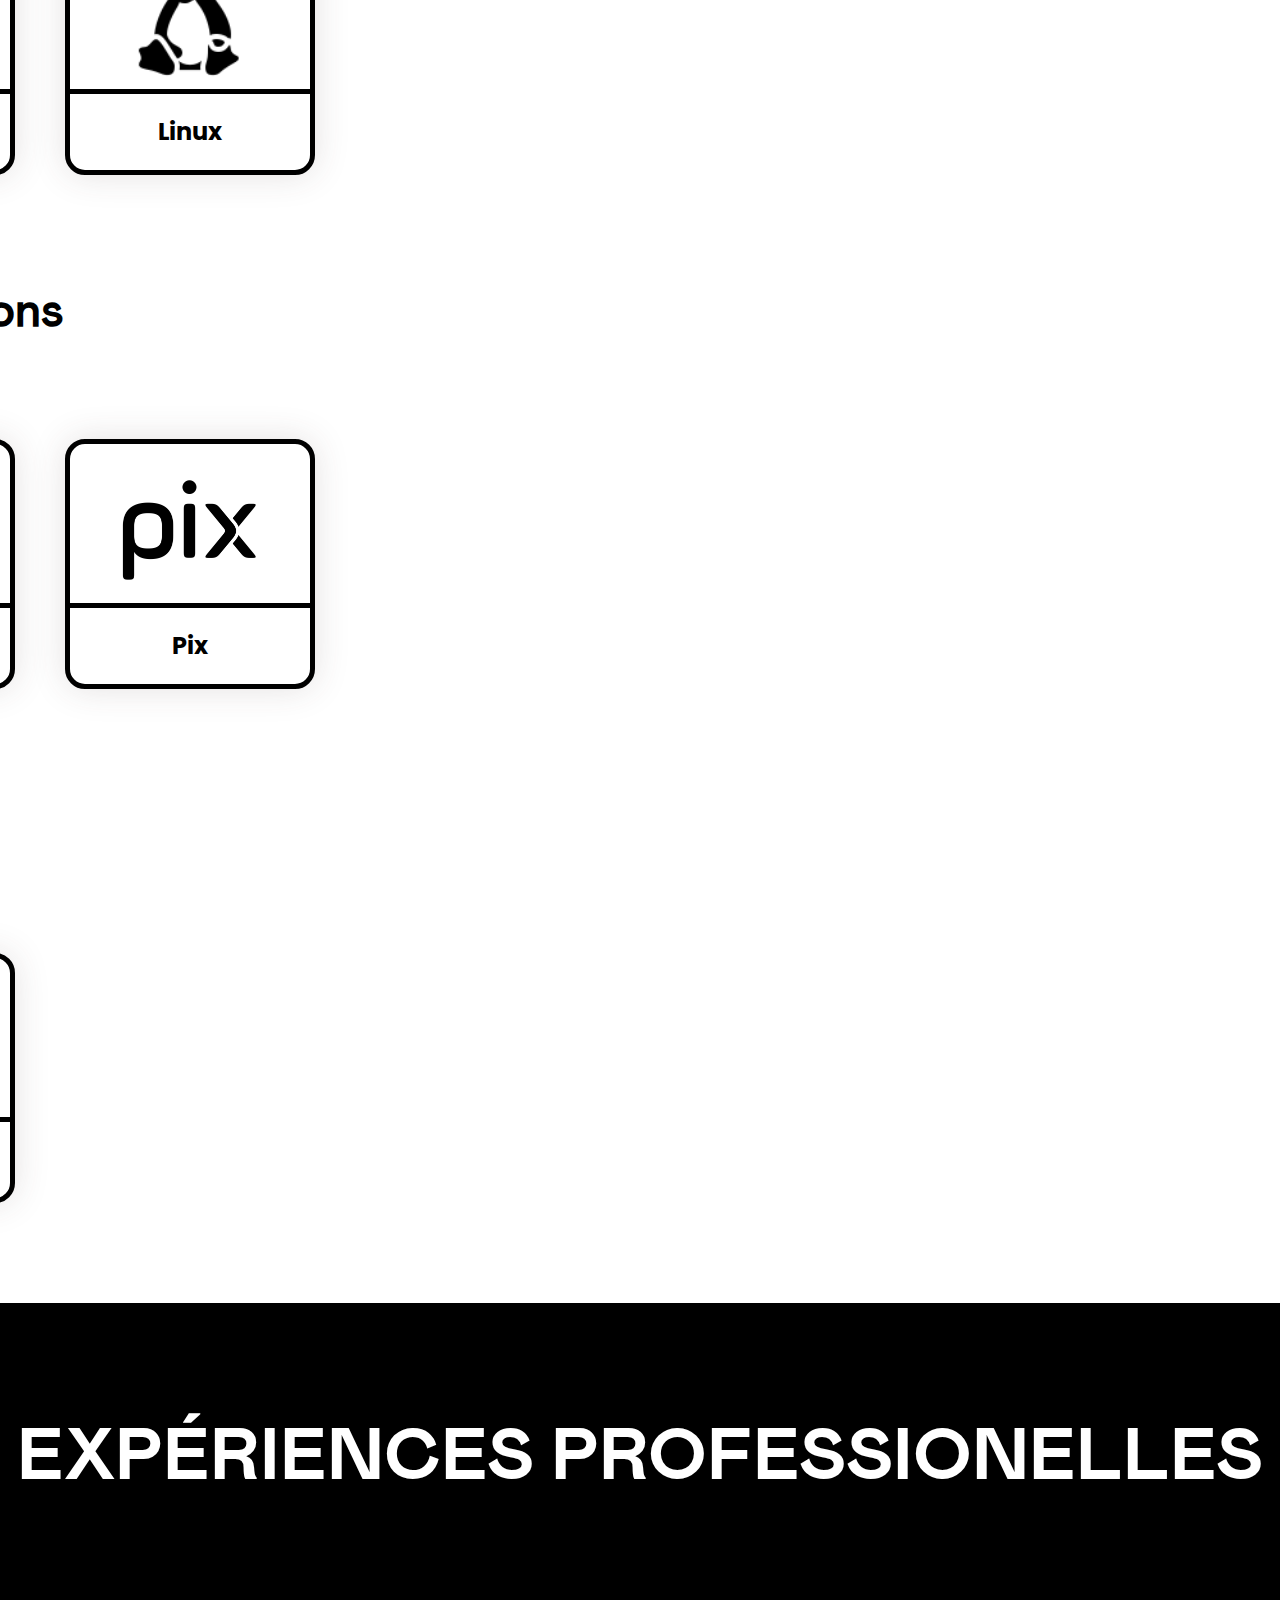
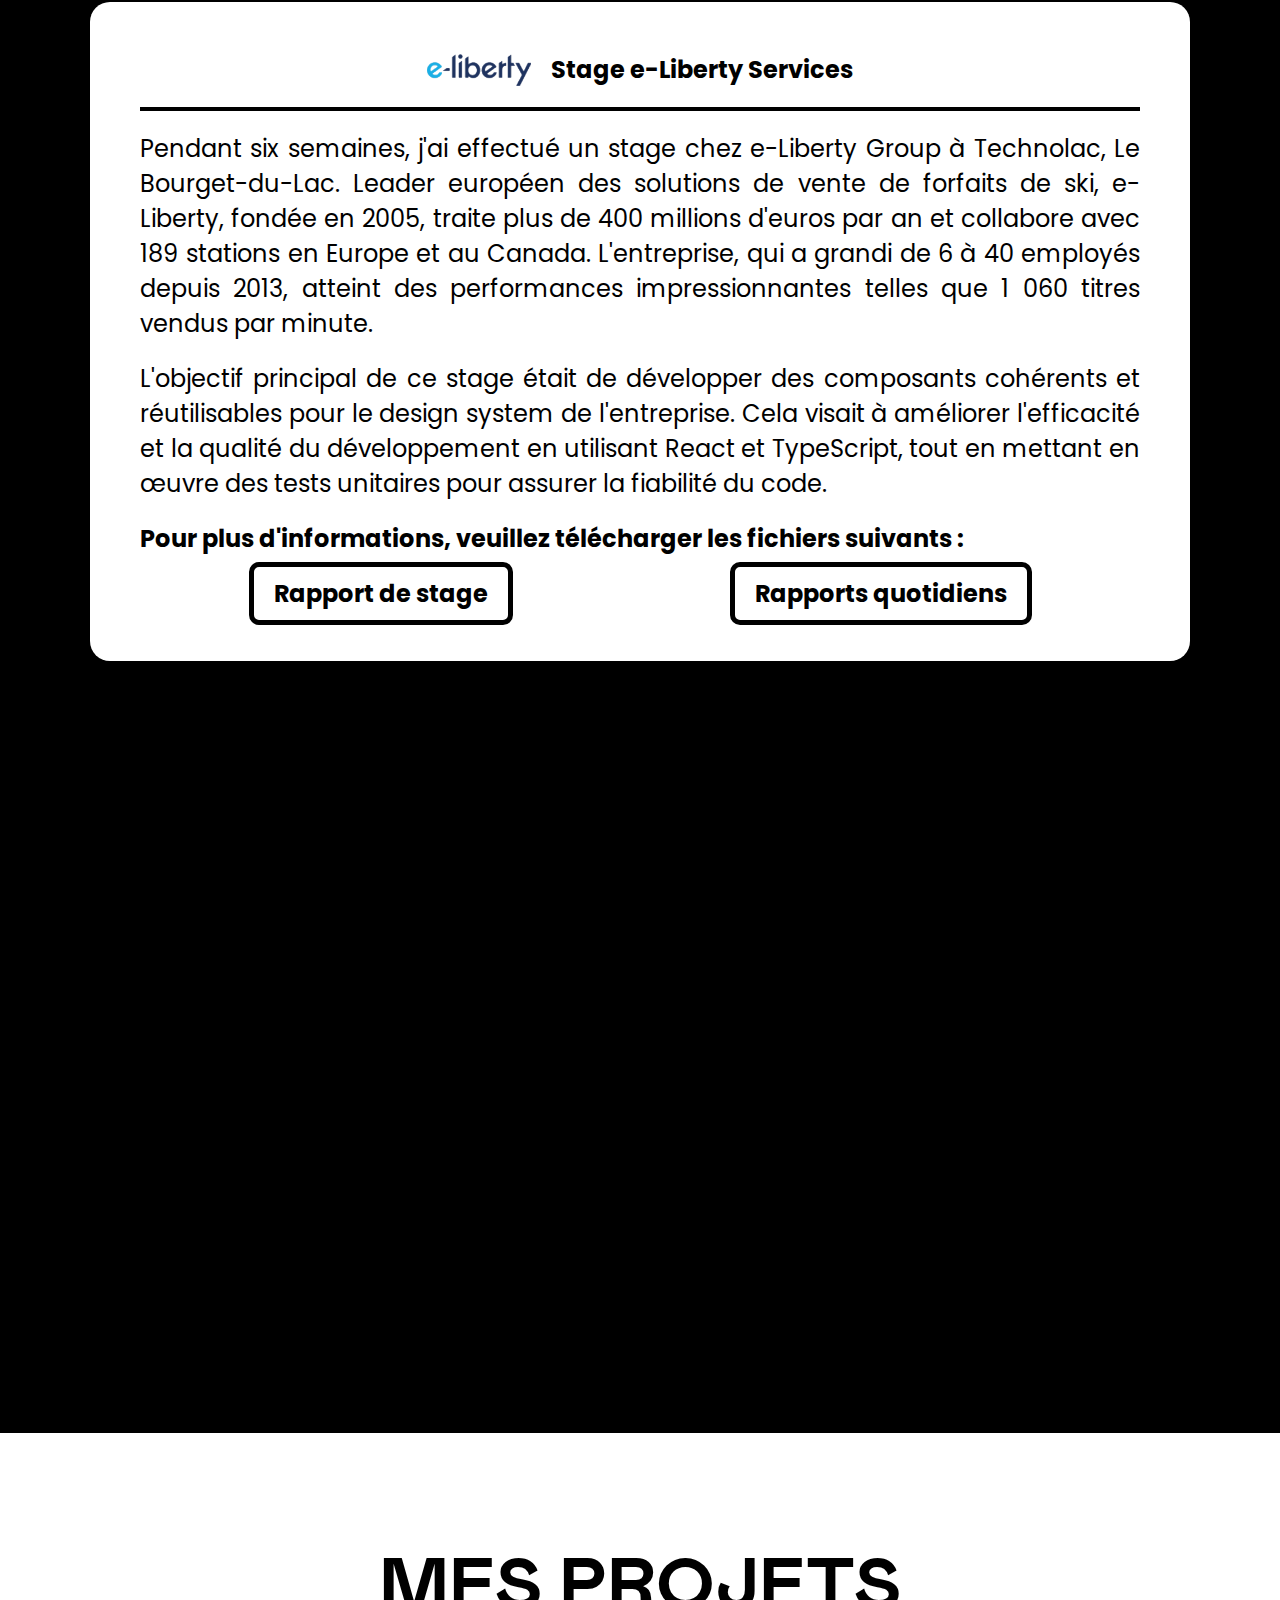
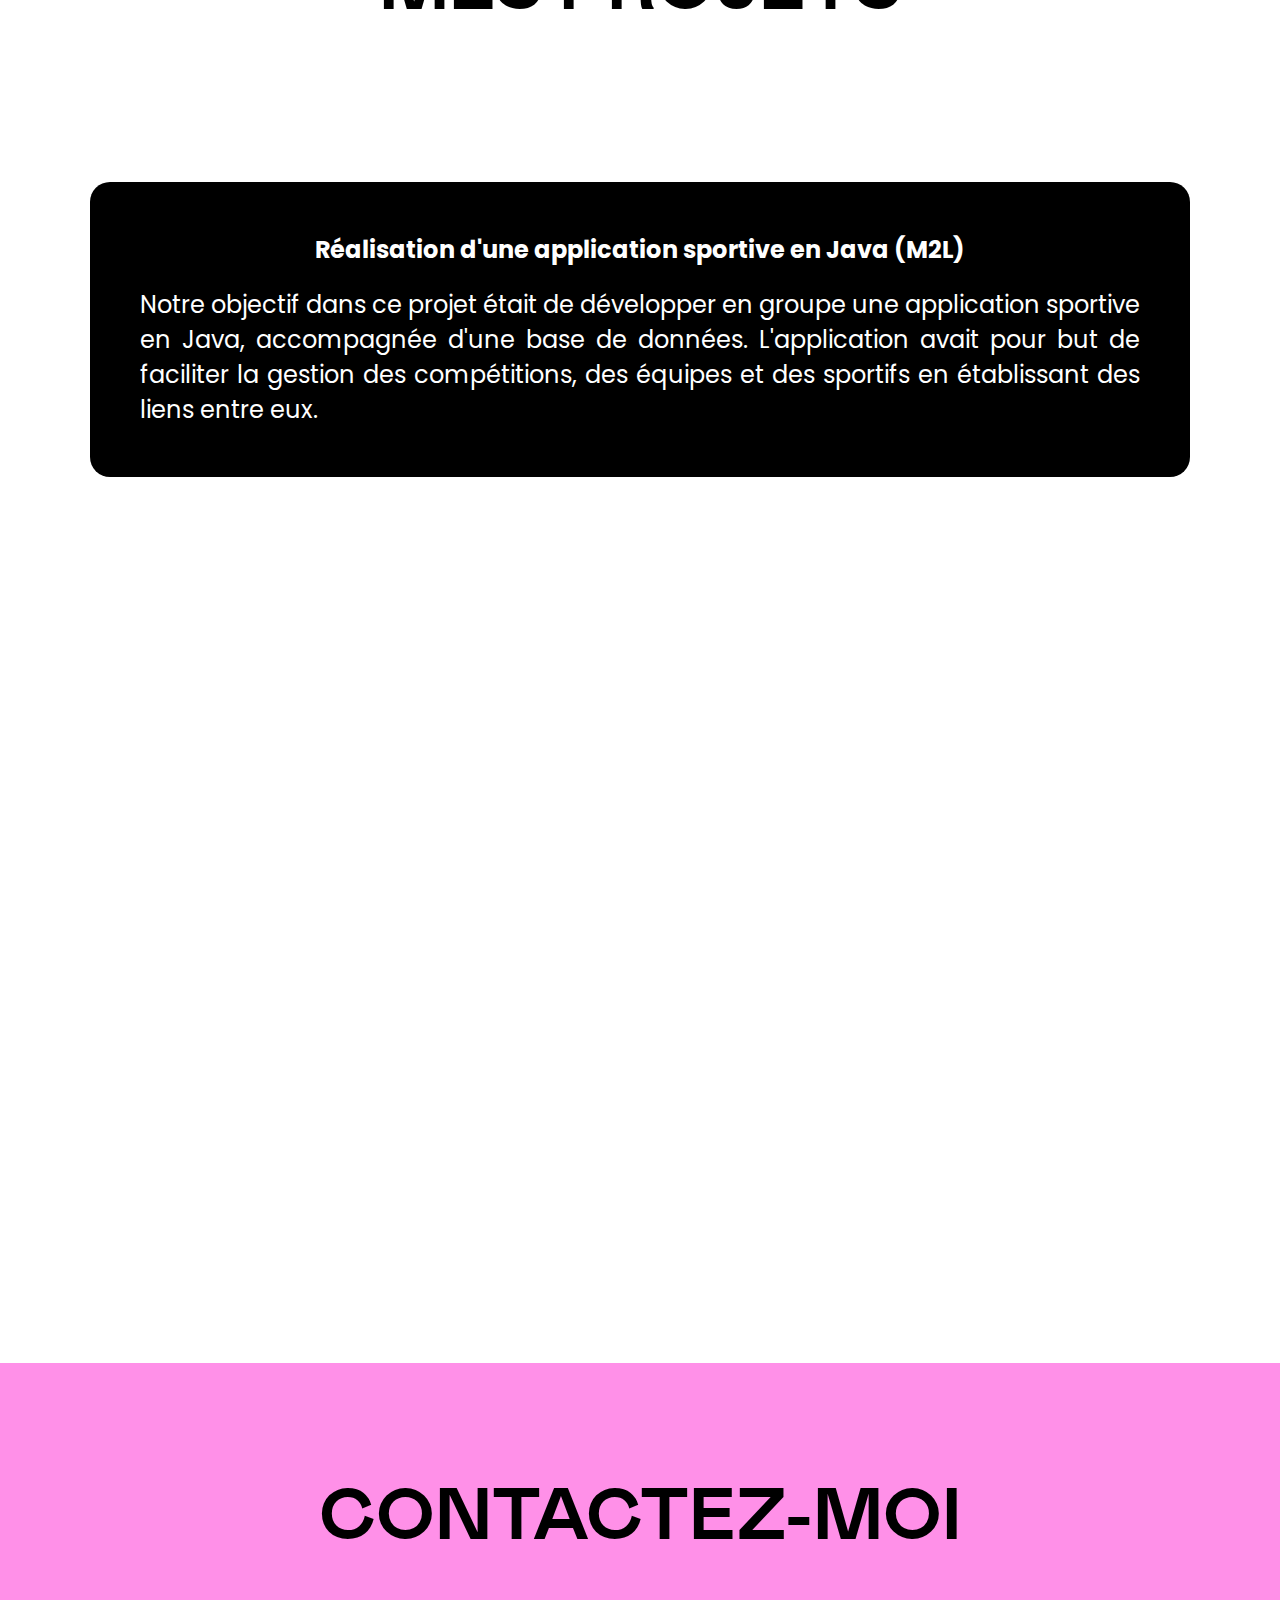
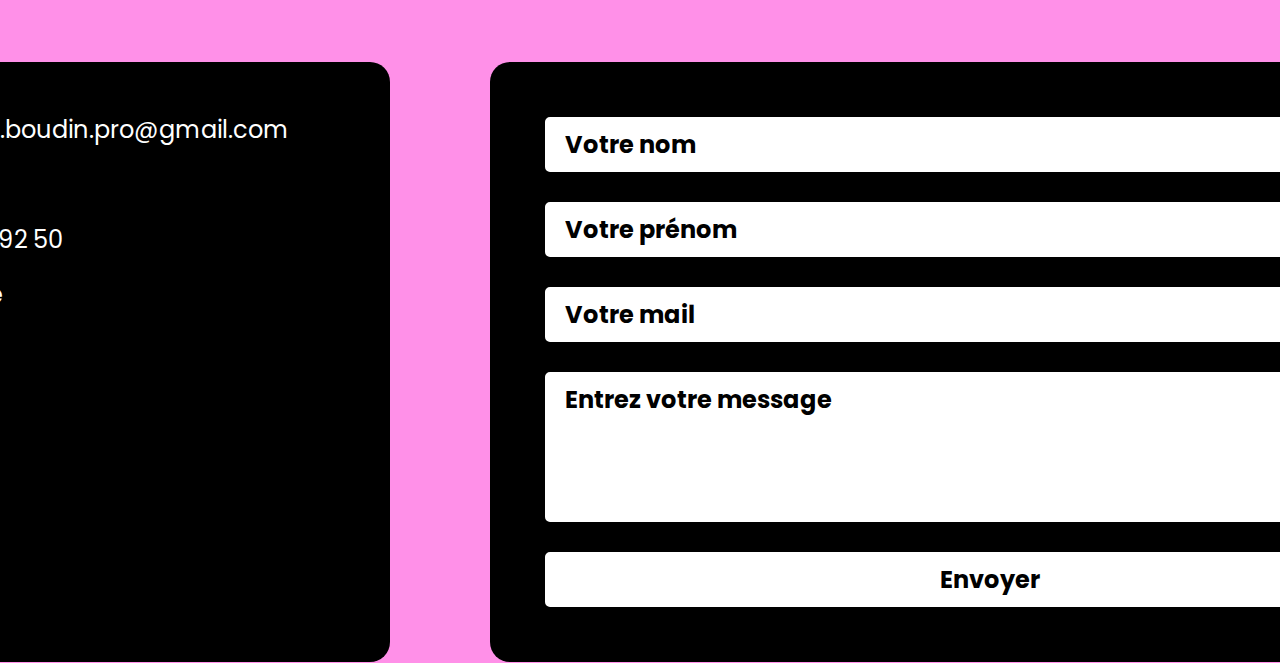
<file: src/public/index.html>
<!DOCTYPE html>
<html lang="fr">
  <head>
    <meta charset="UTF-8" />
    <meta name="viewport" content="width=device-width, initial-scale=1.0" />
    <link rel="stylesheet" href="/src/assets/css/styles.css" />
    <link rel="preconnect" href="https://fonts.googleapis.com" />
    <link rel="preconnect" href="https://fonts.gstatic.com" crossorigin />
    <link
      href="https://fonts.googleapis.com/css2?family=Poppins:ital,wght@0,100;0,200;0,300;0,400;0,500;0,600;0,700;0,800;0,900;1,100;1,200;1,300;1,400;1,500;1,600;1,700;1,800;1,900&display=swap"
      rel="stylesheet"
    />
    <title>Portfolio Développeur | Rodolphe BOUDIN</title>
  </head>
  <body>
    <header>
      <!-- NAVIGATION -->
      <div class="navbar">
        <div class="navbar_left">
          <div class="logo">PORTFOLIO</div>
          <div>Développeur</div>
        </div>
        <div class="navbar_center">
          <div class="navbar_line"></div>
        </div>
        <div class="navbar_right">
          <a href="" class="button button-primary" id="menuBtnId">MENU</a>
          <!-- Bouton MENU pour afficher le menu déroulant -->
          <div class="navbar_right-menu" id="menuId">
            <a href="#aboutMeId">À propos de moi</a>
            <a href="#skillsId">Compétences</a>
            <a href="/src/public/veilles.html">Veilles</a>
            <a href="#professionalExperiencesId"
              >Expériences professionnelles</a
            >
            <a href="#projectsId">Projets</a>
            <a href="#contactId">Contact</a>
          </div>
        </div>
      </div>
      <div class="headerMain">
        <h1>PORTFOLIO</h1>
        <div class="headerMain_content">
          <div>BOUDIN RODOLPHE</div>
          <div>DÉVELOPPEUR</div>
        </div>
      </div>
      <div class="navbar_down">
        <div class="navbar_line"></div>
        <div>
          <a href="#contactId" class="button button-primary">CONTACT</a>
        </div>
      </div>
    </header>
    <main>
      <!-- A PROPOS DE MOI -->
      <div class="aboutMe" id="aboutMeId">
        <div class="aboutMe_container">
          <h2>A PROPOS DE MOI</h2>
          <div class="aboutMe_informations">
            <p>
              Je suis Rodolphe, un développeur passionné de 20 ans. Actuellement
              étudiant en BTS SIO à Gap en spécialité développement.
            </p>
            <p>Voici mon CV pour plus d'informations :</p>
            <a
              href="/src/assets/documents/CV.pdf"
              download="document/CV.pdf"
              target="_blank"
              class="button button-secondary"
              >TÉLÉCHARGER MON CV</a
            >
          </div>
        </div>
        <div class="aboutMe_image">
          <img src="/src/assets/images/Person.jpg" alt="Me" />
        </div>
      </div>

      <!-- MES COMPETENCES -->
      <div class="skills" id="skillsId">
        <h2>MES COMPÉTENCES</h2>
        <div class="skills_section">
          <h3>Langages de programmation</h3>
          <div class="skills_container">
            <div class="skills_box skills_box-tworows">
              <div class="skills_item">
                <div>
                  <img src="/src/assets/images/Html.png" alt="" />
                </div>
                <div class="skills_description">Html</div>
              </div>
              <div class="skills_item">
                <div>
                  <img src="/src/assets/images/Css.png" alt="" />
                </div>
                <div class="skills_description">Css</div>
              </div>
              <div class="skills_item">
                <div>
                  <img src="/src/assets/images/JavaScript.png" alt="" />
                </div>
                <div class="skills_description">JavaScript</div>
              </div>
              <div class="skills_item">
                <div>
                  <img src="/src/assets/images/TypeScript.png" alt="" />
                </div>
                <div class="skills_description">TypeScript</div>
              </div>
              <div class="skills_item">
                <div>
                  <img src="/src/assets/images/Sass.png" alt="" />
                </div>
                <div class="skills_description">Sass</div>
              </div>
              <div class="skills_item">
                <div>
                  <img src="/src/assets/images/Php.png" alt="" />
                </div>
                <div class="skills_description">Php</div>
              </div>
              <div class="skills_item">
                <div>
                  <img src="/src/assets/images/Java.png" alt="" />
                </div>
                <div class="skills_description">Java</div>
              </div>
              <div class="skills_item">
                <div>
                  <img src="/src/assets/images/Python.png" alt="" />
                </div>
                <div class="skills_description">Python</div>
              </div>
              <div class="skills_item">
                <div>
                  <img src="/src/assets/images/Sql.png" alt="" />
                </div>
                <div class="skills_description">Sql</div>
              </div>
              <div class="skills_item">
                <div>
                  <img src="/src/assets/images/CommandesDOS.png" alt="" />
                </div>
                <div class="skills_description">Commandes DOS</div>
              </div>
              <div class="skills_item">
                <div>
                  <img src="/src/assets/images/CommandesLINUX.png" alt="" />
                </div>
                <div class="skills_description">Commandes LINUX</div>
              </div>
            </div>
          </div>
          <h3>Frameworks et Bibliothèques</h3>
          <div class="skills_container">
            <div class="skills_box">
              <div class="skills_item">
                <div>
                  <img src="/src/assets/images/React.png" alt="" />
                </div>
                <div class="skills_description">React</div>
              </div>
              <div class="skills_item">
                <div>
                  <img src="/src/assets/images/Bootstrap.png" alt="" />
                </div>
                <div class="skills_description">Bootstrap</div>
              </div>
              <div class="skills_item">
                <div>
                  <img src="/src/assets/images/Jest.png" alt="" />
                </div>
                <div class="skills_description">Jest</div>
              </div>
              <div class="skills_item">
                <div>
                  <img src="/src/assets/images/Node.png" alt="" />
                </div>
                <div class="skills_description">Node</div>
              </div>
            </div>
          </div>
          <h3>Logiciels</h3>
          <div class="skills_container">
            <div class="skills_box skills_box-tworows">
              <div class="skills_item">
                <div>
                  <img src="/src/assets/images/VSCode.png" alt="" />
                </div>
                <div class="skills_description">Visual Studio Code</div>
              </div>
              <div class="skills_item">
                <div>
                  <img src="/src/assets/images/Github.png" alt="" />
                </div>
                <div class="skills_description">Github</div>
              </div>
              <div class="skills_item">
                <div>
                  <img src="/src/assets/images/Figma.png" alt="" />
                </div>
                <div class="skills_description">Figma</div>
              </div>
              <div class="skills_item">
                <div>
                  <img src="/src/assets/images/Storybook.png" alt="" />
                </div>
                <div class="skills_description">Storybook</div>
              </div>
              <div class="skills_item">
                <div>
                  <img src="/src/assets/images/Zeroheight.png" alt="" />
                </div>
                <div class="skills_description">Zeroheight</div>
              </div>
              <div class="skills_item">
                <div>
                  <img src="/src/assets/images/Jira.png" alt="" />
                </div>
                <div class="skills_description">Jira</div>
              </div>
              <div class="skills_item">
                <div>
                  <img src="/src/assets/images/Photoshop.png" alt="" />
                </div>
                <div class="skills_description">Photoshop</div>
              </div>
              <div class="skills_item">
                <div>
                  <img src="/src/assets/images/Office.png" alt="" />
                </div>
                <div class="skills_description">Microsoft 365</div>
              </div>
            </div>
          </div>
          <h3>Systèmes d’exploitation</h3>
          <div class="skills_container">
            <div class="skills_box">
              <div class="skills_item">
                <div>
                  <img src="/src/assets/images/Microsoft.png" alt="" />
                </div>
                <div class="skills_description">Microsoft</div>
              </div>
              <div class="skills_item">
                <div>
                  <img src="/src/assets/images/Linux.png" alt="" />
                </div>
                <div class="skills_description">Linux</div>
              </div>
            </div>
          </div>
          <h3>Certifications</h3>
          <div class="skills_container">
            <div class="skills_box">
              <div class="skills_item">
                <div>
                  <img src="/src/assets/images/Bac.png" alt="" />
                </div>
                <div class="skills_description">Baccalauréat</div>
              </div>
              <div class="skills_item">
                <div>
                  <img src="/src/assets/images/Pix.png" alt="" />
                </div>
                <div class="skills_description">Pix</div>
              </div>
            </div>
          </div>
          <h3>Veilles</h3>
          <div class="skills_container">
            <div class="skills_box">
              <a
                href="/src/public/veilles.html"
                class="skills_item skills_item-veille"
                target="_blank"
              >
                <div>
                  <img src="/src/assets/images/Ai.png" alt="" />
                </div>
                <div class="skills_description">IA</div>
              </a>
            </div>
          </div>
        </div>
      </div>

      <!-- EXPERIENCES PROFESSIONELLES -->
      <div class="professionalExperiences" id="professionalExperiencesId">
        <h2>EXPÉRIENCES PROFESSIONELLES</h2>
        <div class="professionalExperiences_container">
          <div class="professionalExperiences_title">
            <img src="/src/assets/images/E-Liberty.png" alt="logo e-Liberty" />
            <h4>Stage e-Liberty Services</h4>
          </div>
          <div class="professionalExperiences_informations">
            <div>
              Pendant six semaines, j'ai effectué un stage chez e-Liberty Group
              à Technolac, Le Bourget-du-Lac. Leader européen des solutions de
              vente de forfaits de ski, e-Liberty, fondée en 2005, traite plus
              de 400 millions d'euros par an et collabore avec 189 stations en
              Europe et au Canada. L'entreprise, qui a grandi de 6 à 40 employés
              depuis 2013, atteint des performances impressionnantes telles que
              1 060 titres vendus par minute.
            </div>
            <div>
              L'objectif principal de ce stage était de développer des
              composants cohérents et réutilisables pour le design system de
              l'entreprise. Cela visait à améliorer l'efficacité et la qualité
              du développement en utilisant React et TypeScript, tout en mettant
              en œuvre des tests unitaires pour assurer la fiabilité du code.
            </div>
            <div class="professionalExperiences_download">
              <div>
                <strong
                  >Pour plus d'informations, veuillez télécharger les fichiers
                  suivants :</strong
                >
              </div>
              <ul>
                <li>
                  <a
                    href="/src/assets/documents/Rapport_de_stage_e-Liberty.pdf"
                    class="button button-secondary"
                    download="document/Rapport_de_stage_e-Liberty.pdf"
                    target="_blank"
                    >Rapport de stage</a
                  >
                </li>
                <li>
                  <a
                    href="/src/assets/documents/Rapport_quotidien_e-Liberty.pdf"
                    class="button button-secondary"
                    download="document/Rapport_quotidien_e-Liberty.pdf"
                    target="_blank"
                    >Rapports quotidiens</a
                  >
                </li>
              </ul>
            </div>
          </div>
        </div>
      </div>

      <!-- PROJETS -->
      <div class="projects" id="projectsId">
        <h2>MES PROJETS</h2>
        <div class="projects_container">
          <h4>Réalisation d'une application sportive en Java (M2L)</h4>
          <div class="projects_informations">
            Notre objectif dans ce projet était de développer en groupe une
            application sportive en Java, accompagnée d'une base de données.
            L'application avait pour but de faciliter la gestion des
            compétitions, des équipes et des sportifs en établissant des liens
            entre eux.
          </div>
        </div>
      </div>
    </main>
    <footer>
      <!-- CONTACTE -->
      <div class="contact" id="contactId">
        <h2>CONTACTEZ-MOI</h2>
        <div class="contact_container">
          <div class="contact_informations">
            <div class="contact_box">
              <img src="/src/assets/images/Mail.png" alt="" />
              <a href="mailto:rodolphe.boudin.pro@gmail.com" target="_blank"
                >rodolphe.boudin.pro@gmail.com</a
              >
            </div>
            <div class="contact_box">
              <img src="/src/assets/images/LinkedIn.png" alt="" />
              <a
                href="https://www.linkedin.com/in/rodolphe-boudin-55b4202b3/"
                target="_blank"
                >LinkedIn</a
              >
            </div>
            <div class="contact_box">
              <img src="/src/assets/images/Phone.png" alt="" />
              <a href="0766609250" target="_blank">07 66 60 92 50</a>
            </div>
            <div class="contact_box">
              <img src="/src/assets/images/Location.png" alt="" />
              <a
                href="https://maps.app.goo.gl/wQs6VsqjCqUaFQeV6"
                target="_blank"
                >Grenoble</a
              >
            </div>
          </div>
          <div>
            <form
              class="contact_sendMail"
              method="post"
              action="mailto:rodolphe.boudin.pro@gmail.com"
            >
              <input
                type="text"
                name="nom"
                id="nom"
                placeholder="Votre nom"
                required
              />
              <input
                type="text"
                name="prenom"
                id="prenom"
                placeholder="Votre prénom"
                required
              />
              <input
                type="email"
                name="email"
                id="email"
                placeholder="Votre mail"
                required
              />
              <textarea
                name="message"
                id="message"
                placeholder="Entrez votre message"
                required
              ></textarea>
              <input
                class="button button-secondary"
                type="submit"
                value="Envoyer"
              />
            </form>
          </div>
        </div>
      </div>
    </footer>
    <script src="/src/assets/js/script.js"></script>
  </body>
</html>
</file>
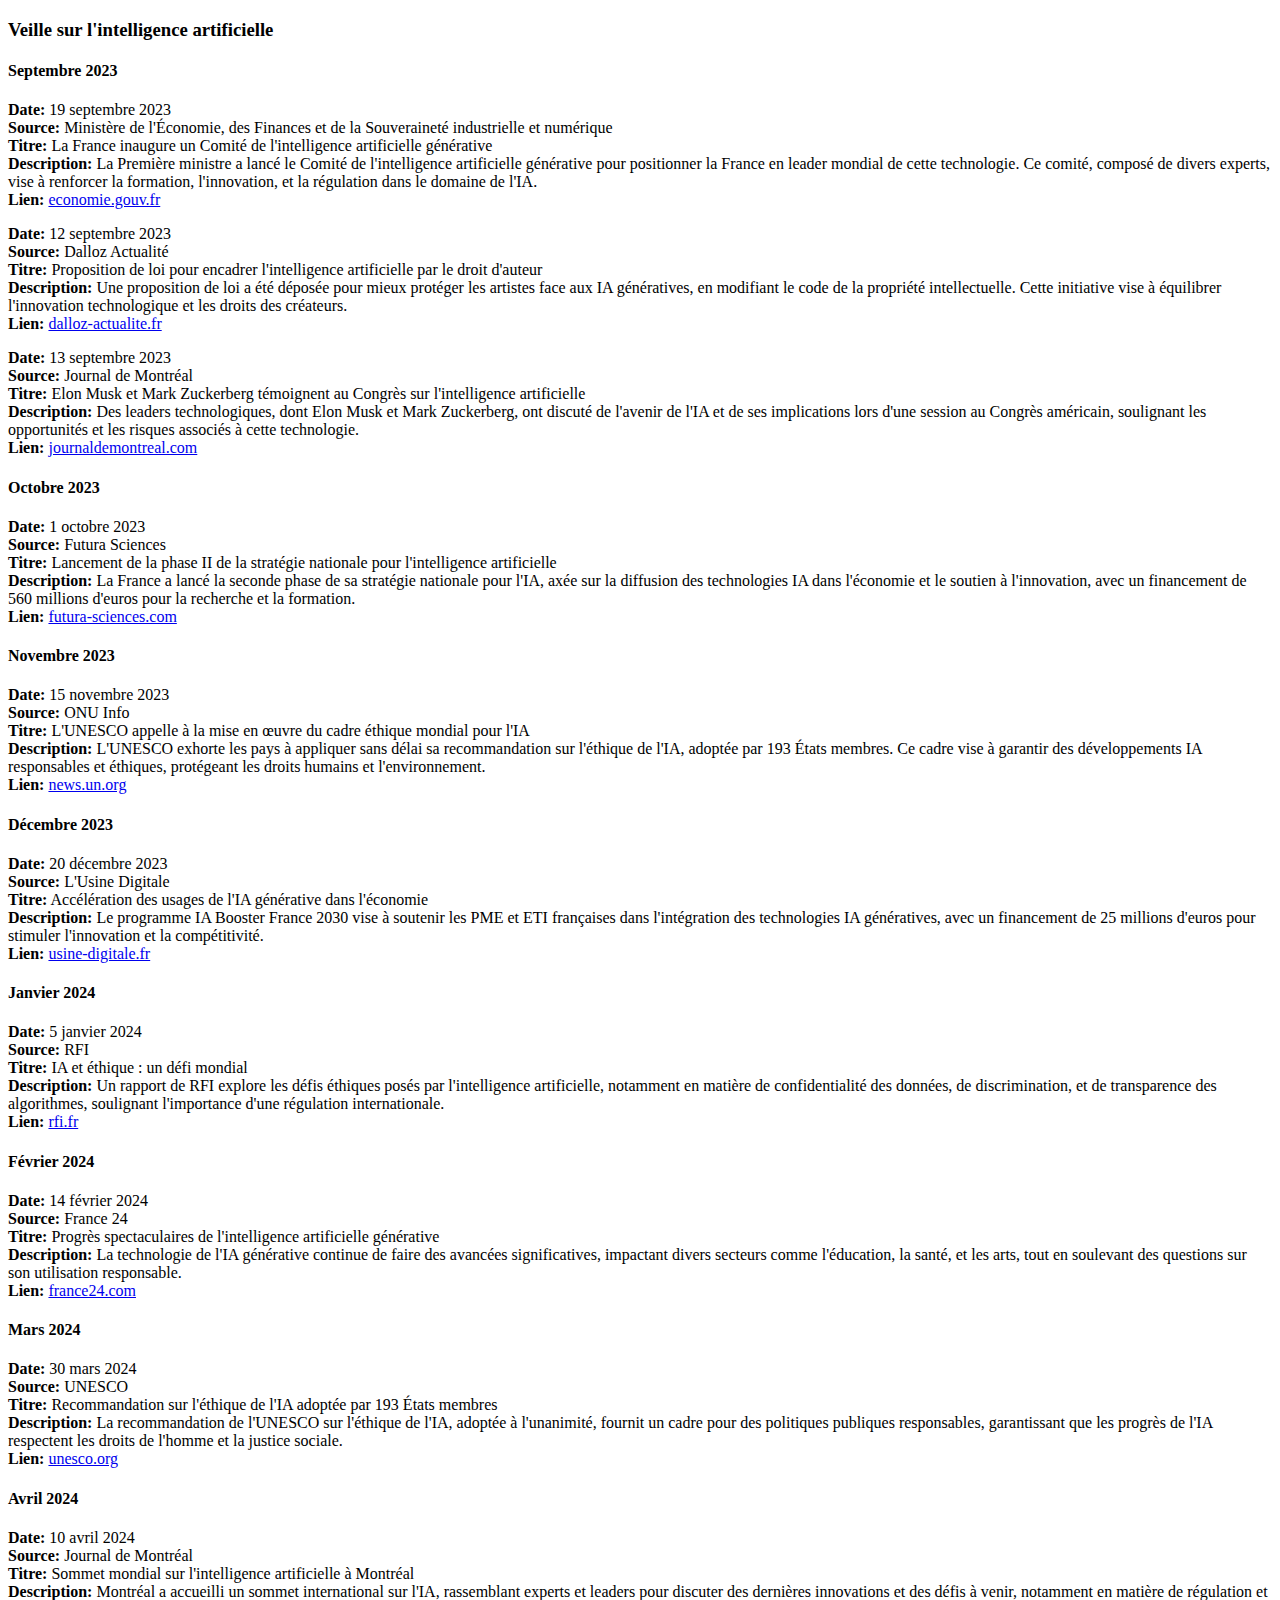
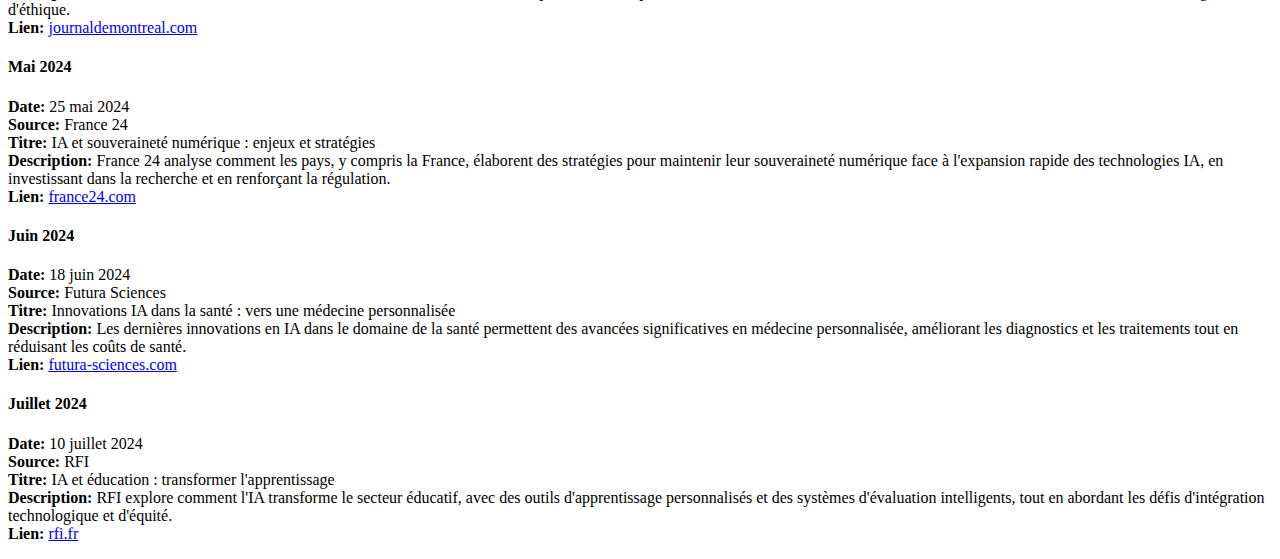
<file: Portfolio/src/public/veilles.html>
<!DOCTYPE html>
<html lang="fr">
  <head>
    <meta charset="UTF-8" />
    <meta name="viewport" content="width=device-width, initial-scale=1.0" />
    <title>Veille</title>
  </head>
  <body>
    <article>
      <h3>Veille sur l'intelligence artificielle</h3>

      <h4>Septembre 2023</h4>

      <p>
        <strong>Date:</strong> 19 septembre 2023<br />
        <strong>Source:</strong> Ministère de l'Économie, des Finances et de la
        Souveraineté industrielle et numérique<br />
        <strong>Titre:</strong> La France inaugure un Comité de l'intelligence
        artificielle générative<br />
        <strong>Description:</strong> La Première ministre a lancé le Comité de
        l'intelligence artificielle générative pour positionner la France en
        leader mondial de cette technologie. Ce comité, composé de divers
        experts, vise à renforcer la formation, l'innovation, et la régulation
        dans le domaine de l'IA.<br />
        <strong>Lien:</strong>
        <a href="https://www.economie.gouv.fr">economie.gouv.fr</a>
      </p>

      <p>
        <strong>Date:</strong> 12 septembre 2023<br />
        <strong>Source:</strong> Dalloz Actualité<br />
        <strong>Titre:</strong> Proposition de loi pour encadrer l'intelligence
        artificielle par le droit d'auteur<br />
        <strong>Description:</strong> Une proposition de loi a été déposée pour
        mieux protéger les artistes face aux IA génératives, en modifiant le
        code de la propriété intellectuelle. Cette initiative vise à équilibrer
        l'innovation technologique et les droits des créateurs.<br />
        <strong>Lien:</strong>
        <a href="https://www.dalloz-actualite.fr">dalloz-actualite.fr</a>
      </p>

      <p>
        <strong>Date:</strong> 13 septembre 2023<br />
        <strong>Source:</strong> Journal de Montréal<br />
        <strong>Titre:</strong> Elon Musk et Mark Zuckerberg témoignent au
        Congrès sur l'intelligence artificielle<br />
        <strong>Description:</strong> Des leaders technologiques, dont Elon Musk
        et Mark Zuckerberg, ont discuté de l'avenir de l'IA et de ses
        implications lors d'une session au Congrès américain, soulignant les
        opportunités et les risques associés à cette technologie.<br />
        <strong>Lien:</strong>
        <a href="https://www.journaldemontreal.com">journaldemontreal.com</a>
      </p>

      <h4>Octobre 2023</h4>

      <p>
        <strong>Date:</strong> 1 octobre 2023<br />
        <strong>Source:</strong> Futura Sciences<br />
        <strong>Titre:</strong> Lancement de la phase II de la stratégie
        nationale pour l'intelligence artificielle<br />
        <strong>Description:</strong> La France a lancé la seconde phase de sa
        stratégie nationale pour l'IA, axée sur la diffusion des technologies IA
        dans l'économie et le soutien à l'innovation, avec un financement de 560
        millions d'euros pour la recherche et la formation.<br />
        <strong>Lien:</strong>
        <a href="https://www.futura-sciences.com">futura-sciences.com</a>
      </p>

      <h4>Novembre 2023</h4>

      <p>
        <strong>Date:</strong> 15 novembre 2023<br />
        <strong>Source:</strong> ONU Info<br />
        <strong>Titre:</strong> L'UNESCO appelle à la mise en œuvre du cadre
        éthique mondial pour l'IA<br />
        <strong>Description:</strong> L'UNESCO exhorte les pays à appliquer sans
        délai sa recommandation sur l'éthique de l'IA, adoptée par 193 États
        membres. Ce cadre vise à garantir des développements IA responsables et
        éthiques, protégeant les droits humains et l'environnement.<br />
        <strong>Lien:</strong> <a href="https://news.un.org">news.un.org</a>
      </p>

      <h4>Décembre 2023</h4>

      <p>
        <strong>Date:</strong> 20 décembre 2023<br />
        <strong>Source:</strong> L'Usine Digitale<br />
        <strong>Titre:</strong> Accélération des usages de l'IA générative dans
        l'économie<br />
        <strong>Description:</strong> Le programme IA Booster France 2030 vise à
        soutenir les PME et ETI françaises dans l'intégration des technologies
        IA génératives, avec un financement de 25 millions d'euros pour stimuler
        l'innovation et la compétitivité.<br />
        <strong>Lien:</strong>
        <a href="https://www.usine-digitale.fr">usine-digitale.fr</a>
      </p>

      <h4>Janvier 2024</h4>

      <p>
        <strong>Date:</strong> 5 janvier 2024<br />
        <strong>Source:</strong> RFI<br />
        <strong>Titre:</strong> IA et éthique : un défi mondial<br />
        <strong>Description:</strong> Un rapport de RFI explore les défis
        éthiques posés par l'intelligence artificielle, notamment en matière de
        confidentialité des données, de discrimination, et de transparence des
        algorithmes, soulignant l'importance d'une régulation internationale.<br />
        <strong>Lien:</strong> <a href="https://www.rfi.fr">rfi.fr</a>
      </p>

      <h4>Février 2024</h4>

      <p>
        <strong>Date:</strong> 14 février 2024<br />
        <strong>Source:</strong> France 24<br />
        <strong>Titre:</strong> Progrès spectaculaires de l'intelligence
        artificielle générative<br />
        <strong>Description:</strong> La technologie de l'IA générative continue
        de faire des avancées significatives, impactant divers secteurs comme
        l'éducation, la santé, et les arts, tout en soulevant des questions sur
        son utilisation responsable.<br />
        <strong>Lien:</strong>
        <a href="https://www.france24.com">france24.com</a>
      </p>

      <h4>Mars 2024</h4>

      <p>
        <strong>Date:</strong> 30 mars 2024<br />
        <strong>Source:</strong> UNESCO<br />
        <strong>Titre:</strong> Recommandation sur l'éthique de l'IA adoptée par
        193 États membres<br />
        <strong>Description:</strong> La recommandation de l'UNESCO sur
        l'éthique de l'IA, adoptée à l'unanimité, fournit un cadre pour des
        politiques publiques responsables, garantissant que les progrès de l'IA
        respectent les droits de l'homme et la justice sociale.<br />
        <strong>Lien:</strong> <a href="https://unesco.org">unesco.org</a>
      </p>

      <h4>Avril 2024</h4>

      <p>
        <strong>Date:</strong> 10 avril 2024<br />
        <strong>Source:</strong> Journal de Montréal<br />
        <strong>Titre:</strong> Sommet mondial sur l'intelligence artificielle à
        Montréal<br />
        <strong>Description:</strong> Montréal a accueilli un sommet
        international sur l'IA, rassemblant experts et leaders pour discuter des
        dernières innovations et des défis à venir, notamment en matière de
        régulation et d'éthique.<br />
        <strong>Lien:</strong>
        <a href="https://www.journaldemontreal.com">journaldemontreal.com</a>
      </p>

      <h4>Mai 2024</h4>

      <p>
        <strong>Date:</strong> 25 mai 2024<br />
        <strong>Source:</strong> France 24<br />
        <strong>Titre:</strong> IA et souveraineté numérique : enjeux et
        stratégies<br />
        <strong>Description:</strong> France 24 analyse comment les pays, y
        compris la France, élaborent des stratégies pour maintenir leur
        souveraineté numérique face à l'expansion rapide des technologies IA, en
        investissant dans la recherche et en renforçant la régulation.<br />
        <strong>Lien:</strong>
        <a href="https://www.france24.com">france24.com</a>
      </p>

      <h4>Juin 2024</h4>

      <p>
        <strong>Date:</strong> 18 juin 2024<br />
        <strong>Source:</strong> Futura Sciences<br />
        <strong>Titre:</strong> Innovations IA dans la santé : vers une médecine
        personnalisée<br />
        <strong>Description:</strong> Les dernières innovations en IA dans le
        domaine de la santé permettent des avancées significatives en médecine
        personnalisée, améliorant les diagnostics et les traitements tout en
        réduisant les coûts de santé.<br />
        <strong>Lien:</strong>
        <a href="https://www.futura-sciences.com">futura-sciences.com</a>
      </p>

      <h4>Juillet 2024</h4>

      <p>
        <strong>Date:</strong> 10 juillet 2024<br />
        <strong>Source:</strong> RFI<br />
        <strong>Titre:</strong> IA et éducation : transformer l'apprentissage<br />
        <strong>Description:</strong> RFI explore comment l'IA transforme le
        secteur éducatif, avec des outils d'apprentissage personnalisés et des
        systèmes d'évaluation intelligents, tout en abordant les défis
        d'intégration technologique et d'équité.<br />
        <strong>Lien:</strong> <a href="https://www.rfi.fr">rfi.fr</a>
      </p>
    </article>
  </body>
</html>
</file>
<file: src/assets/css/styles.css>
* {
  font-family: "Poppins", sans-serif;
  font-size: 24px;
  margin: 0;
  padding: 0;
}
*::selection {
  background: #ff90e8;
}

@font-face {
  font-family: "mabry_problack";
  src: url("../fonts/mabryblack/mabrypro-black-webfont.woff2") format("woff2"), url("../fonts/mabryblack/mabrypro-black-webfont.woff") format("woff");
  font-style: normal;
  font-weight: normal;
}
@font-face {
  font-family: "mabry_probold";
  src: url("../fonts/mabrybold/mabrypro-bold-webfont.woff2") format("woff2"), url("../fonts/mabrybold/mabrypro-bold-webfont.woff") format("woff");
  font-style: normal;
  font-weight: normal;
}
@font-face {
  font-family: "mabry_proregular";
  src: url("../fonts/mabryregular/mabrypro-regular-webfont.woff2") format("woff2"), url("../fonts/mabryregular/mabrypro-regular-webfont.woff") format("woff");
  font-style: normal;
  font-weight: normal;
}
.logo {
  border: 5px solid #000;
  padding: 10px 20px;
}

body {
  display: flex;
  align-items: center;
  flex-direction: column;
  background-color: #ff90e8;
}

a {
  color: #000;
  text-decoration: none;
}

h1 {
  font-family: "mabry_problack";
  font-size: 128px;
  text-align: center;
}

h2 {
  font-family: "mabry_probold";
  font-size: 72px;
  padding: 100px 0;
  text-align: center;
}

h3 {
  font-family: "mabry_proregular";
  font-size: 48px;
}

.button {
  border: 5px solid #000;
  font-weight: bold;
  outline: none;
  padding: 10px 20px;
  transition: 0.3s ease;
  cursor: pointer;
}
.button-primary {
  display: flex;
  align-items: center;
  justify-content: center;
  background-color: #ff90e8;
  color: #000;
  overflow: hidden;
  position: relative;
}
.button-primary:hover {
  background-color: #000;
  color: #ff90e8;
  transform: scale(1.05);
}
.button-primary:hover::before {
  animation: shine 1.5s ease-out infinite;
  background-image: linear-gradient(120deg, rgba(255, 255, 255, 0) 30%, rgba(255, 255, 255, 0.8), rgba(255, 255, 255, 0) 70%);
  content: "";
  height: 100%;
  left: -999px;
  opacity: 0.6;
  position: absolute;
  top: 0;
  width: 100%;
}
.button-secondary {
  background-color: #fff;
  border-radius: 10px;
}
.button-secondary:hover {
  background-color: #ff90e8;
  border-color: #000;
  box-shadow: 5px 5px 0 0 #fff;
  color: #000;
  transform: translateY(-4px) translateX(-2px);
}
.button-secondary:active {
  box-shadow: 0 0 0 0 #fff;
  transform: translateY(2px) translateX(1px);
}

header {
  height: 100%;
}
header .navbar {
  display: flex;
  align-items: center;
  justify-content: space-between;
  padding: 32px 64px;
}
header .navbar_left {
  display: flex;
  align-items: center;
  gap: 64px;
  font-weight: bold;
  cursor: default;
}
header .navbar_center {
  display: flex;
  align-items: center;
}
header .navbar_right-menu {
  display: none;
  transition: right 0.3s ease;
}
header .navbar_right-menuActive {
  display: flex;
  flex-direction: column;
  gap: 20px;
  background-color: #000;
  height: 100%;
  padding: 50px 10px;
  position: absolute;
  right: 0;
  top: 0;
  z-index: 1;
}
header .navbar_right-menuActive a {
  display: block;
  border-radius: 10px;
  color: #fff;
  padding: 10px 20px;
  text-align: center;
  text-decoration: none;
}
header .navbar_right-menuActive a:hover {
  background-color: #ff90e8;
  color: #000;
}
header .navbar_down {
  display: flex;
  align-items: center;
  justify-content: space-between;
  gap: 64px;
  margin: 0px 64px;
  padding-bottom: 32px;
}
header .navbar_down .navbar_line {
  width: 1565px;
}
header .navbar_line {
  border: 4px solid #000;
  width: 1200px;
}
header .headerMain {
  padding: 300px 0px;
  cursor: default;
}
header .headerMain_content {
  display: flex;
  justify-content: center;
  gap: 368px;
  font-weight: bold;
}

.aboutMe {
  display: flex;
  justify-content: center;
  align-items: center;
  flex-direction: row;
  gap: 64px;
  background-color: #000;
  border-top-left-radius: 50px;
  border-top-right-radius: 50px;
  color: #fff;
  height: 1080px;
}
.aboutMe_container {
  display: flex;
  flex-direction: column;
}
.aboutMe_informations {
  display: flex;
  align-items: center;
  justify-content: center;
  flex-direction: column;
  gap: 50px;
  width: 800px;
}
.aboutMe_informations p {
  text-align: center;
}
.aboutMe_image {
  display: flex;
  flex-direction: column-reverse;
}
.aboutMe_image img {
  height: 800px;
  width: 610px;
  border-radius: 50px;
}

.skills {
  display: flex;
  align-items: center;
  flex-direction: column;
  background-color: #fff;
  padding-bottom: 100px;
  width: 1920px;
}
.skills img {
  height: 128px;
}
.skills_section {
  display: flex;
  flex-direction: column;
  gap: 100px;
}
.skills_container {
  display: flex;
  align-items: center;
  flex-direction: column;
}
.skills_box {
  display: grid;
  gap: 50px;
  grid-template-columns: repeat(6, 250px);
  grid-template-rows: 250px;
}
.skills_box-tworows {
  grid-template-rows: repeat(2, 250px);
}
.skills_item {
  display: flex;
  align-items: center;
  justify-content: center;
  flex-direction: column;
  background-color: #fff;
  border: 5px solid #000;
  border-radius: 20px;
  box-shadow: 0px 0px 35px 0px rgba(77, 52, 52, 0.15);
  font-weight: bold;
  overflow: hidden;
  position: relative;
  transition: all linear 0.3s;
  cursor: default;
}
.skills_item-veille {
  cursor: pointer;
}
.skills_item:hover {
  background-color: #ff90e8;
  box-shadow: 0px 0px 35px 0px #ff90e8;
  transform: scale(1.1);
}
.skills_item:hover::before {
  animation: shine 1.5s ease-out infinite;
  background-image: linear-gradient(120deg, rgba(255, 255, 255, 0) 30%, rgba(255, 255, 255, 0.8), rgba(255, 255, 255, 0) 70%);
  content: "";
  height: 100%;
  left: -999px;
  opacity: 0.6;
  position: absolute;
  top: 0;
  width: 100%;
}
.skills_description {
  border-top: 5px solid #000;
  padding-top: 20px;
  text-align: center;
  width: 250px;
}

.professionalExperiences {
  display: flex;
  align-items: center;
  flex-direction: column;
  background-color: #000;
  height: 1730px;
  width: 1920px;
}
.professionalExperiences h2 {
  color: #fff;
}
.professionalExperiences_section {
  display: flex;
  gap: 64px;
  flex-direction: column;
}
.professionalExperiences_container {
  display: flex;
  flex-direction: column;
  gap: 20px;
  background-color: #fff;
  border-radius: 20px;
  padding: 50px;
  width: 1000px;
}
.professionalExperiences_title {
  display: flex;
  align-items: center;
  justify-content: center;
  gap: 20px;
  border-bottom: 4px solid black;
  padding-bottom: 20px;
}
.professionalExperiences_title img {
  height: 32px;
}
.professionalExperiences_informations {
  display: flex;
  flex-direction: column;
  gap: 20px;
  text-align: justify;
}
.professionalExperiences_download {
  display: flex;
  flex-direction: column;
  gap: 20px;
}
.professionalExperiences ul {
  display: flex;
  justify-content: space-around;
  list-style: none;
  text-decoration: none;
}

.projects {
  display: flex;
  align-items: center;
  flex-direction: column;
  gap: 50px;
  background-color: #fff;
  border-bottom-left-radius: 50px;
  border-bottom-right-radius: 50px;
  height: 1530px;
  width: 1920px;
}
.projects_container {
  width: 1000px;
  display: flex;
  align-items: center;
  flex-direction: column;
  gap: 20px;
  padding: 50px;
  border-radius: 20px;
  background-color: #000;
  color: #fff;
}
.projects_informations {
  text-align: justify;
}
.projects a {
  color: #fff;
  font-weight: bold;
}
.projects a:hover {
  color: #ff90e8;
}

.contact {
  display: flex;
  align-items: center;
  flex-direction: column;
  height: 100vh;
}
.contact img {
  height: 32px;
}
.contact_container {
  display: flex;
  gap: 100px;
}
.contact_informations {
  display: flex;
  flex-direction: column;
  gap: 20px;
  background-color: #000;
  border-radius: 20px;
  padding: 50px;
  height: 500px;
  width: 500px;
}
.contact_informations a {
  color: #fff;
}
.contact_informations a:hover {
  color: #ff90e8;
}
.contact_box {
  display: flex;
  align-items: center;
  gap: 20px;
}
.contact_sendMail {
  display: flex;
  flex-direction: column;
  gap: 20px;
  background-color: #000;
  border-radius: 20px;
  padding: 50px;
  height: 500px;
  width: 900px;
}
.contact_sendMail input,
.contact_sendMail textarea {
  border: 5px solid #000;
  border-radius: 10px;
  font-weight: bold;
  padding: 10px 20px;
}
.contact_sendMail input::placeholder,
.contact_sendMail textarea::placeholder {
  color: #000;
}
.contact_sendMail textarea {
  height: 100%;
}

@keyframes shine {
  0% {
    left: -100px;
  }
  60% {
    left: 100%;
  }
  to {
    left: 100%;
  }
}

/*# sourceMappingURL=styles.css.map */
</file>
